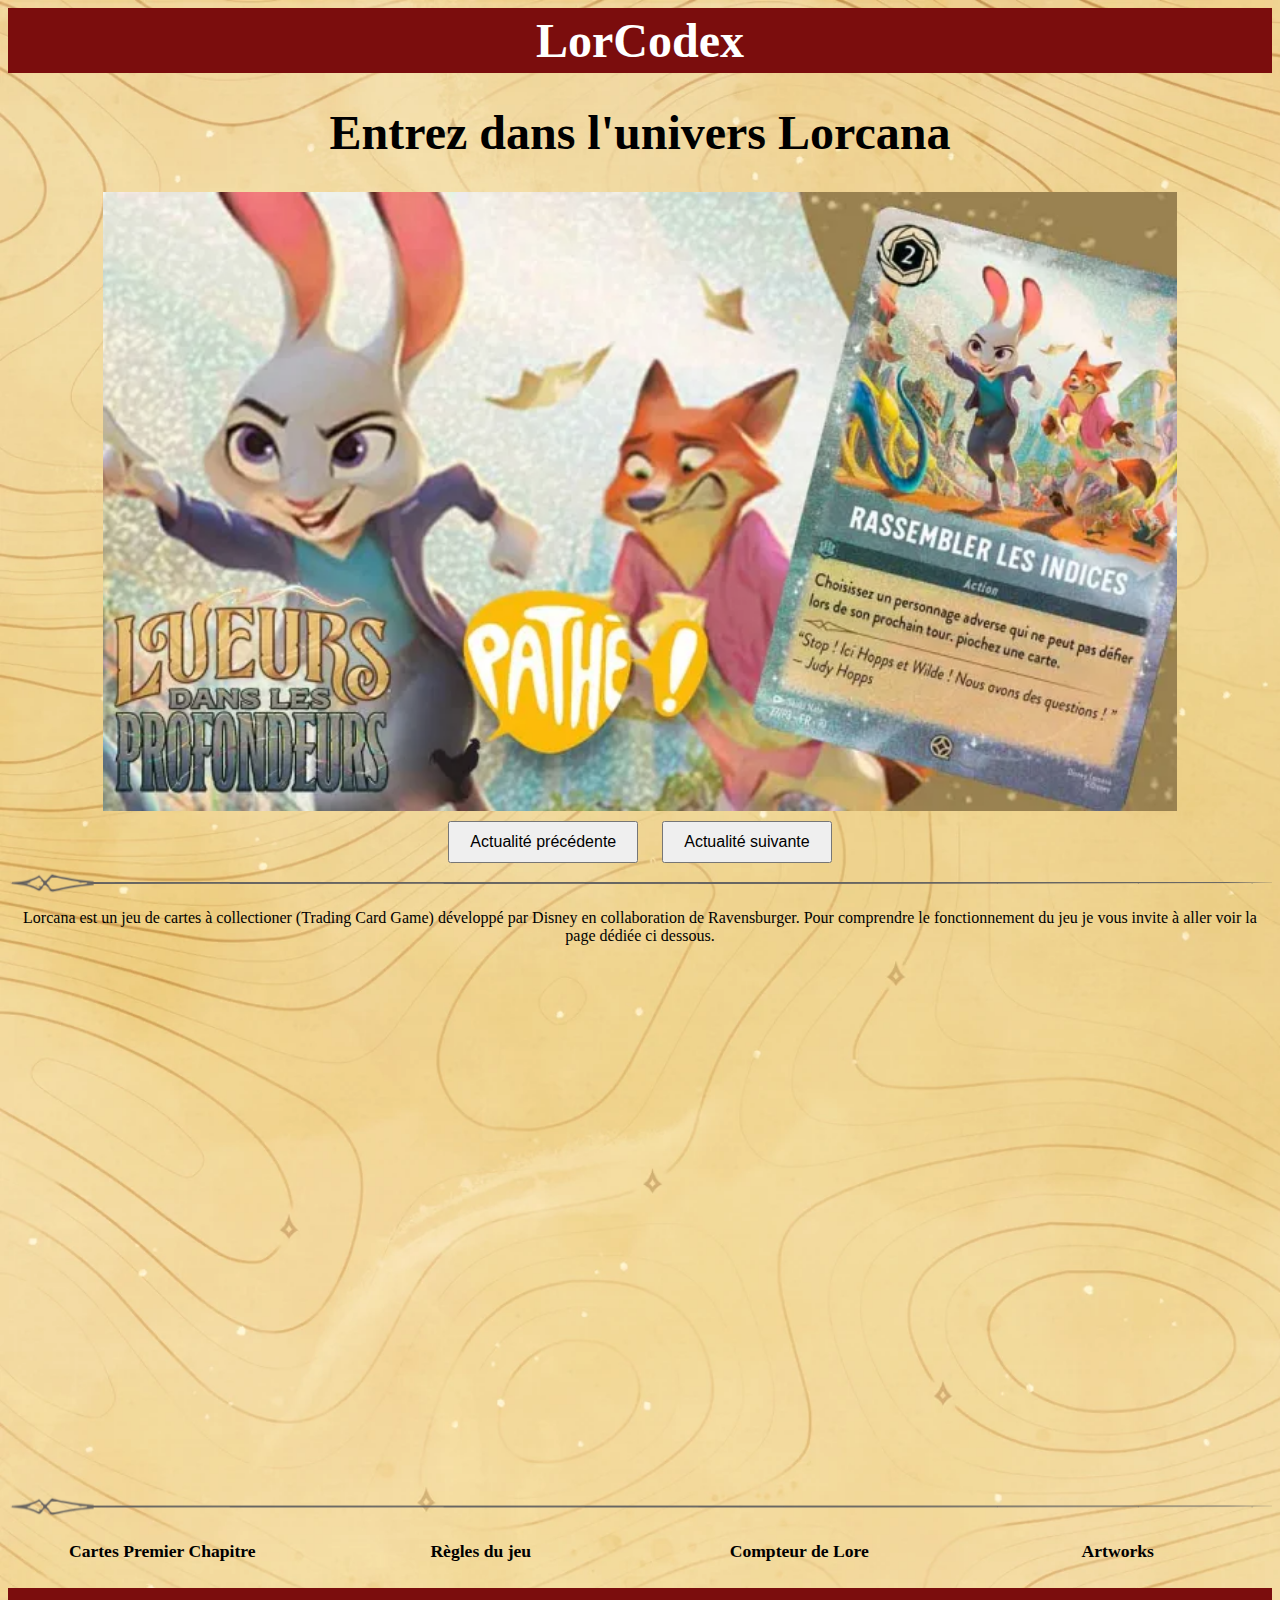
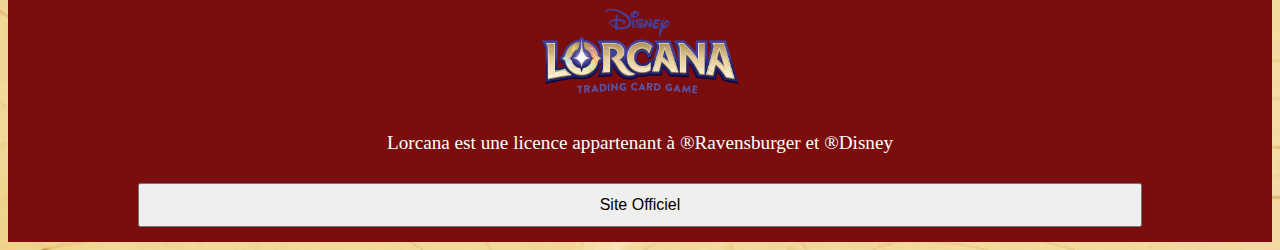
<file: index.html>
<!DOCTYPE htlm>
<html>
<head>
<lang="fr">
<meta name="viewport" content="width=device-width, initial-scale=1.0">

<title>Lorcodex - Codex Lorcana</title>
<link rel="icon" href="favicon2.png">

 <link href="style.css" rel="stylesheet" />
 <style>
  body {
  background-image: url("Lorcanabackground.png");
  background-size: cover;
}
</style>


   </head>
<body>

<div class="header">
  <span class="titre">LorCodex</span>

</div>

<style>
.header {
  display: flex;
  align-items: center;
  background: #7b0d0d;
  padding: 5px 10px;
  color: white;
}
.titre {
  flex: 1;
  font-weight: bold;
}

</style>


   <h1 class="titre">Entrez dans l'univers Lorcana</h1>
 
<style>
.titre {
  font-size: clamp(1.5rem, 5vw, 3rem);
  font-weight: bold;
  text-align: center;
}
</style>

<div id="carousel">																												<!-- Carrousel images-->
    <img id="image" src="carte-promotionnelle-zootopie-2.png" alt="Image du carrousel" class="carousel-img">
</div>

<button onclick="previousImage()"> Actualité précédente</button>
<button onclick="nextImage()"> Actualité suivante</button>

<style>
body {
    text-align: center;
	font-size: 100%;
	
}
</style>




<script>
    // Liste des images
    const images = [
        "carte-promotionnelle-zootopie-2.png",
        "wildsunknown.png",
        "terresdencres.png"
    ];

    let index = 0;

    function nextImage() {
        index = (index + 1) % images.length;
        document.getElementById("image").src = images[index];
    }
	function previousImage() {
        index = (index -	 1) 
		if (index <0){index = images.length-1;}
		index = index % images.length;
        document.getElementById("image").src = images[index];
    }
</script>

<img src="text_separator.png" 
     alt="Logo Lorcana" 
     style="width: 100%; display: block;">


<p style=> Lorcana est un jeu de cartes à collectioner (Trading Card Game) développé par Disney en collaboration de Ravensburger. 
Pour comprendre le fonctionnement du jeu je vous invite à aller voir la page dédiée ci dessous. </p>

<iframe width="937" height="536" src="https://www.youtube.com/embed/74nOdRwf92c" title="The Story Begins (Disney Lorcana TCG Teaser)"
 frameborder="0" allow="accelerometer; autoplay; clipboard-write; encrypted-media; gyroscope; picture-in-picture; web-share" referrerpolicy="strict-origin-when-cross-origin" allowfullscreen></iframe>

<img src="text_separator.png" 
     alt="Logo Lorcana" 
     style="width: 100%; display: block;">

<!-- Boutons -->
<div class="menu-container">
  <a class="menu-bouton" href="chapitre_1.html">Cartes Premier Chapitre</a>
  <a class="menu-bouton" href="règles.html">Règles du jeu</a>
  <a class="menu-bouton" href="compteur_de_lore.html">Compteur de Lore</a>
  <a class="menu-bouton" href="artworks.html">Artworks</a>
</div>




</body>

<footer>
<img style="width: 20%;" src="lorcanalogo.png" alt="Logo Lorcana">
<p style="font-size: 120%;">Lorcana est une licence appartenant à ®Ravensburger et ®Disney</p>
<button style="width: 80%; height: 5%"> <a href="https://www.disneylorcana.com/fr-FR/"> </a> Site Officiel</button>	<!-- Bouton site officiel-->

</footer>


</html>
</file>
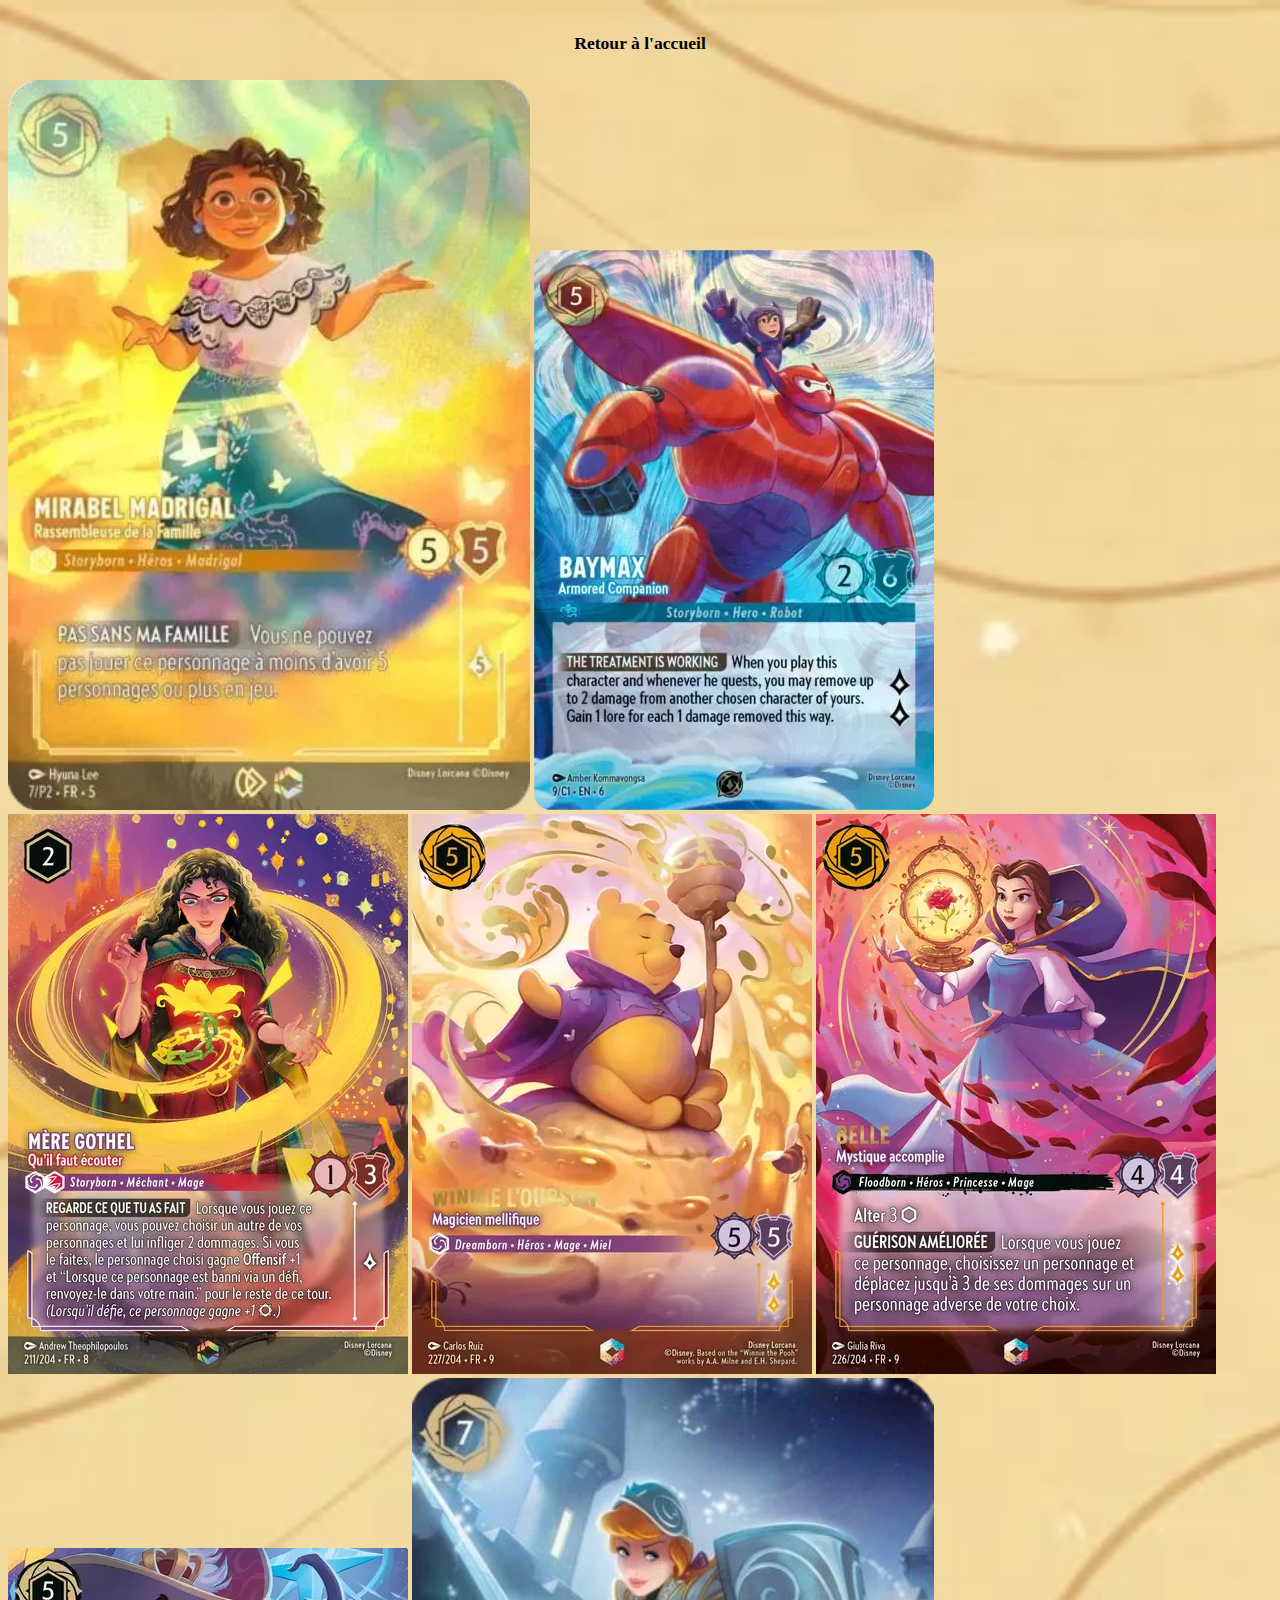
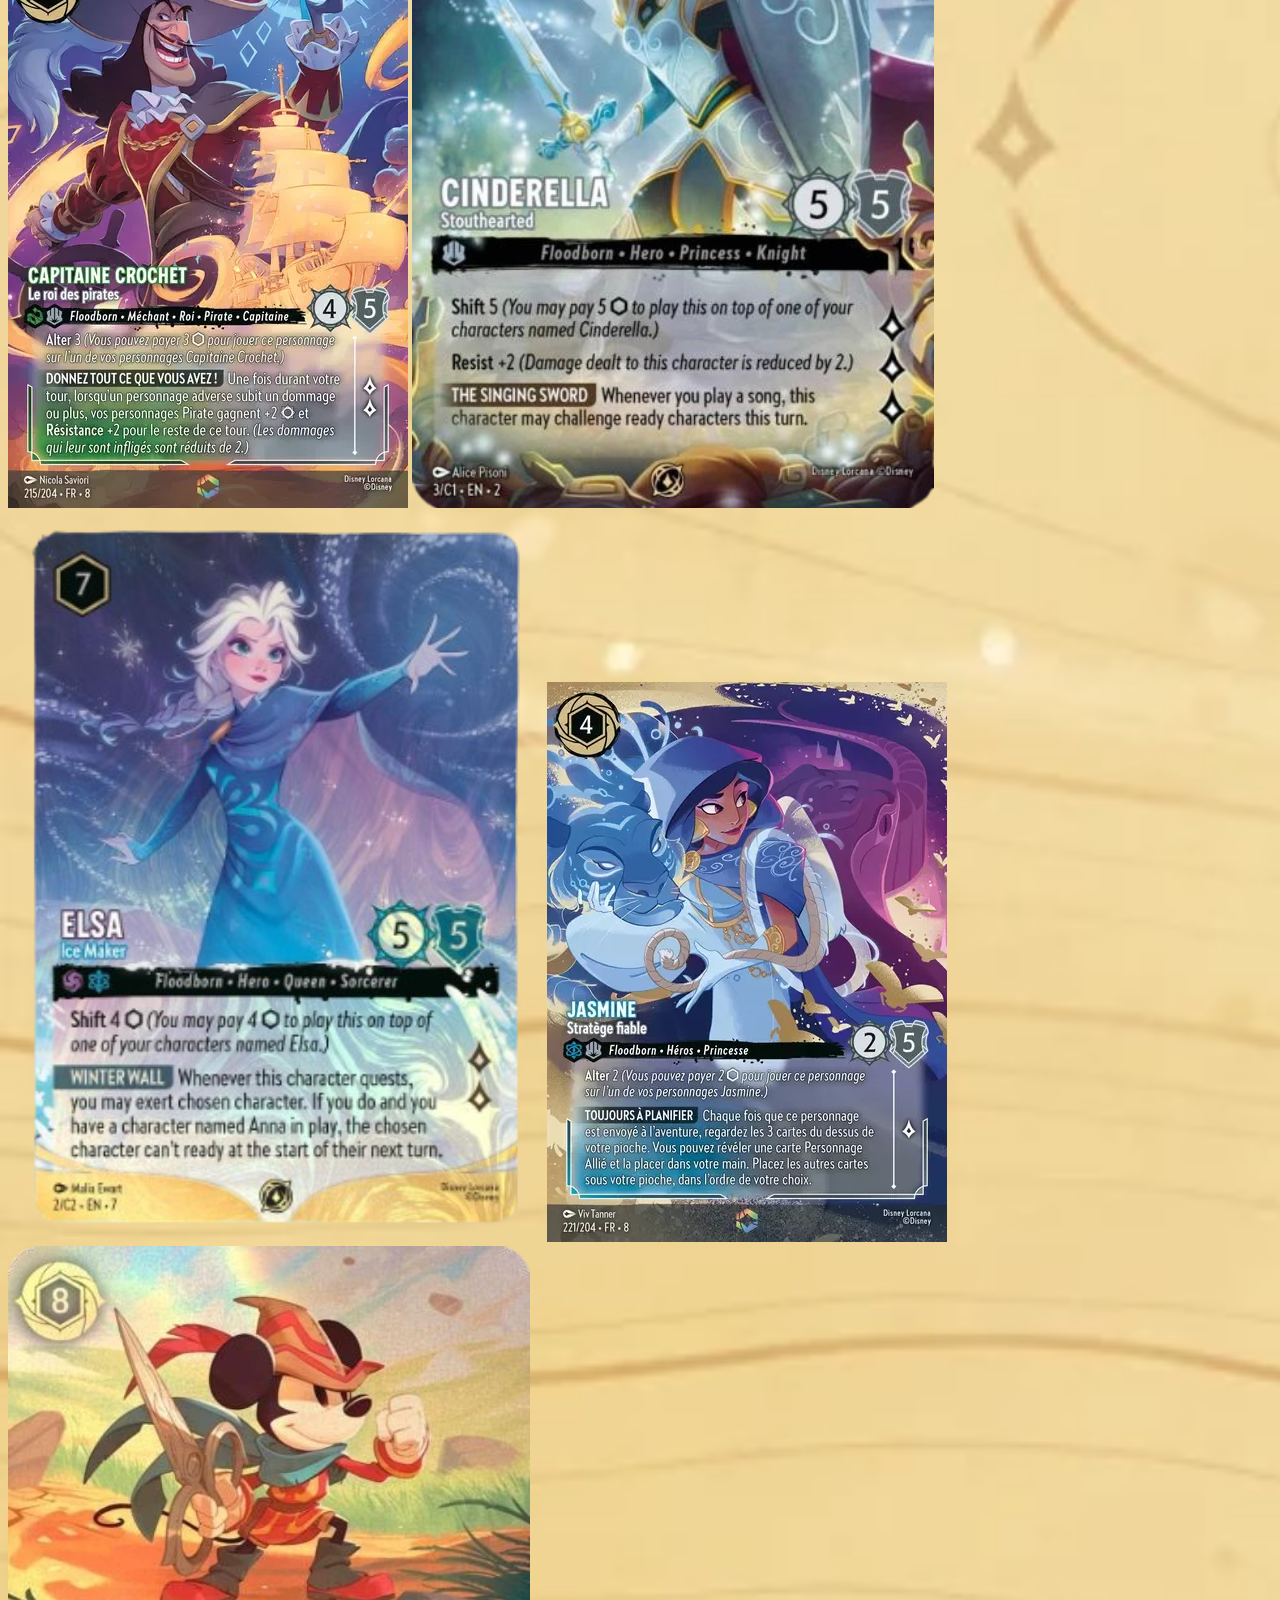
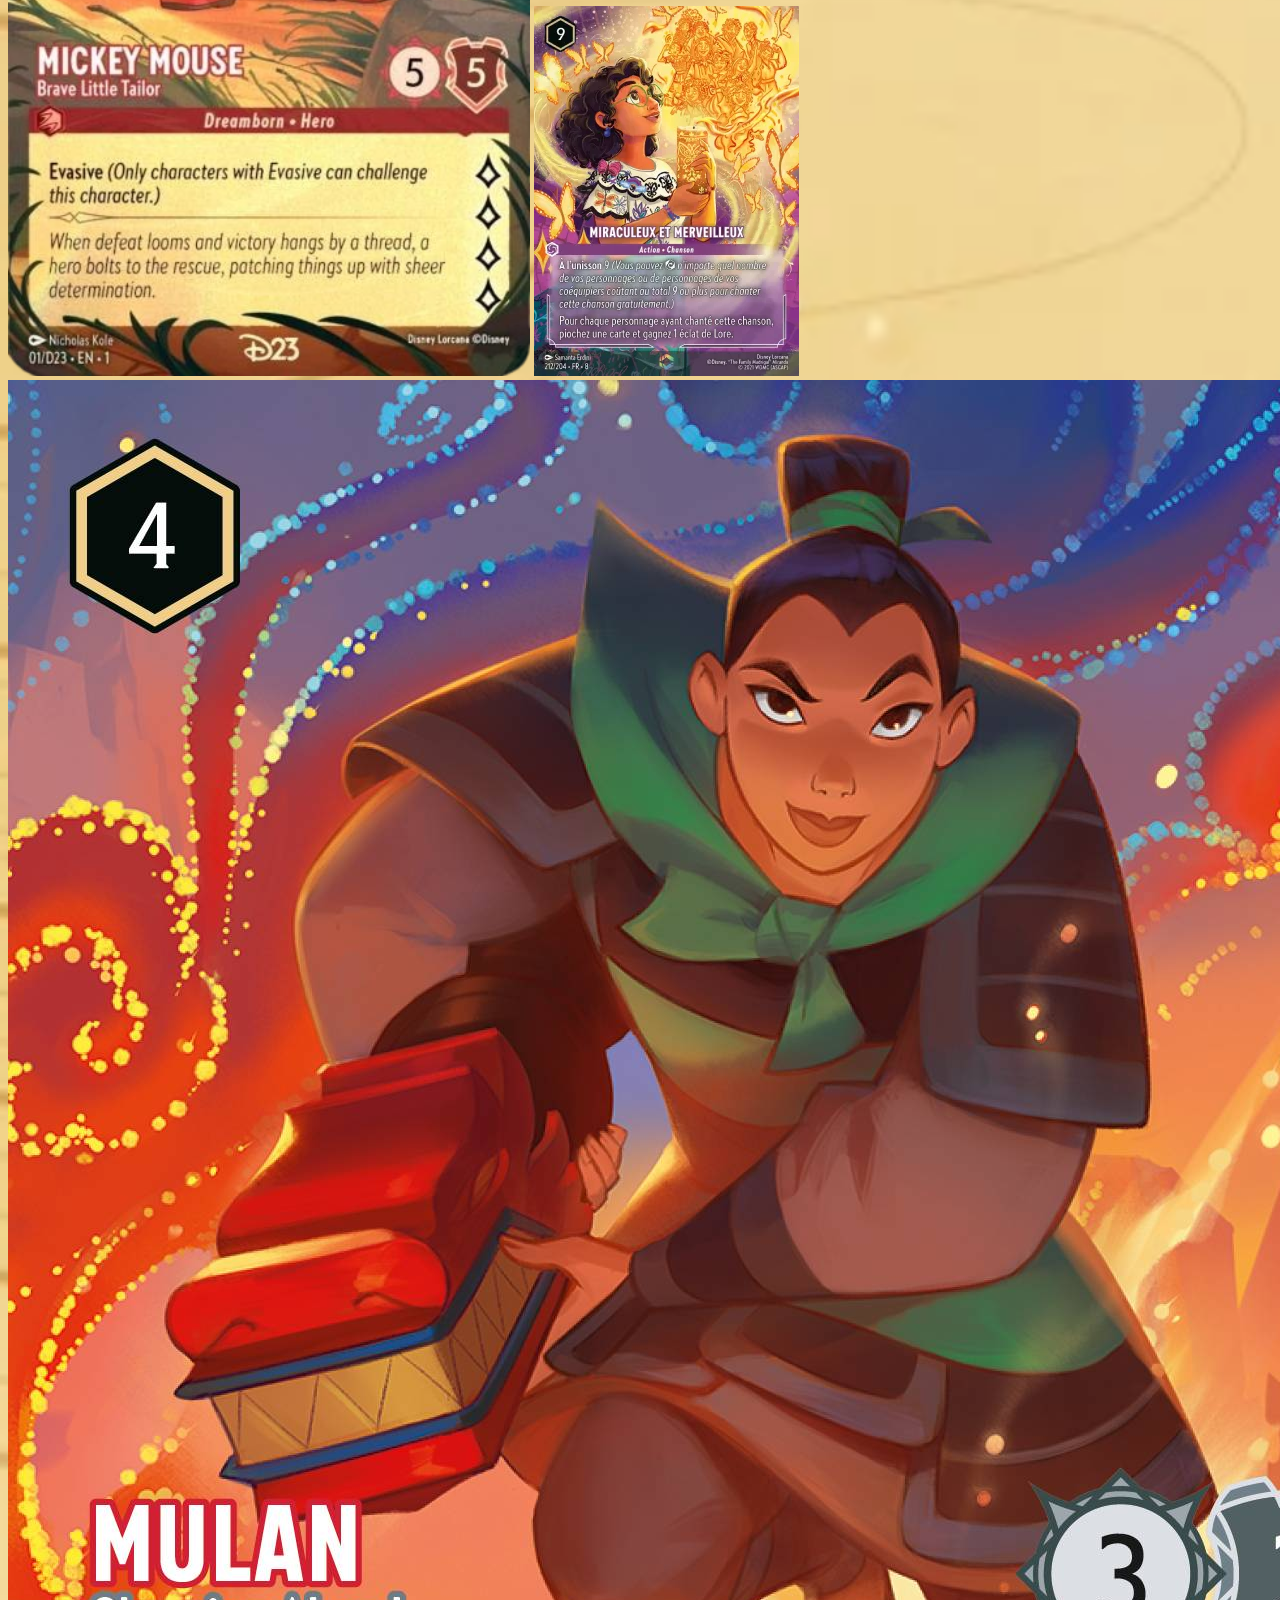
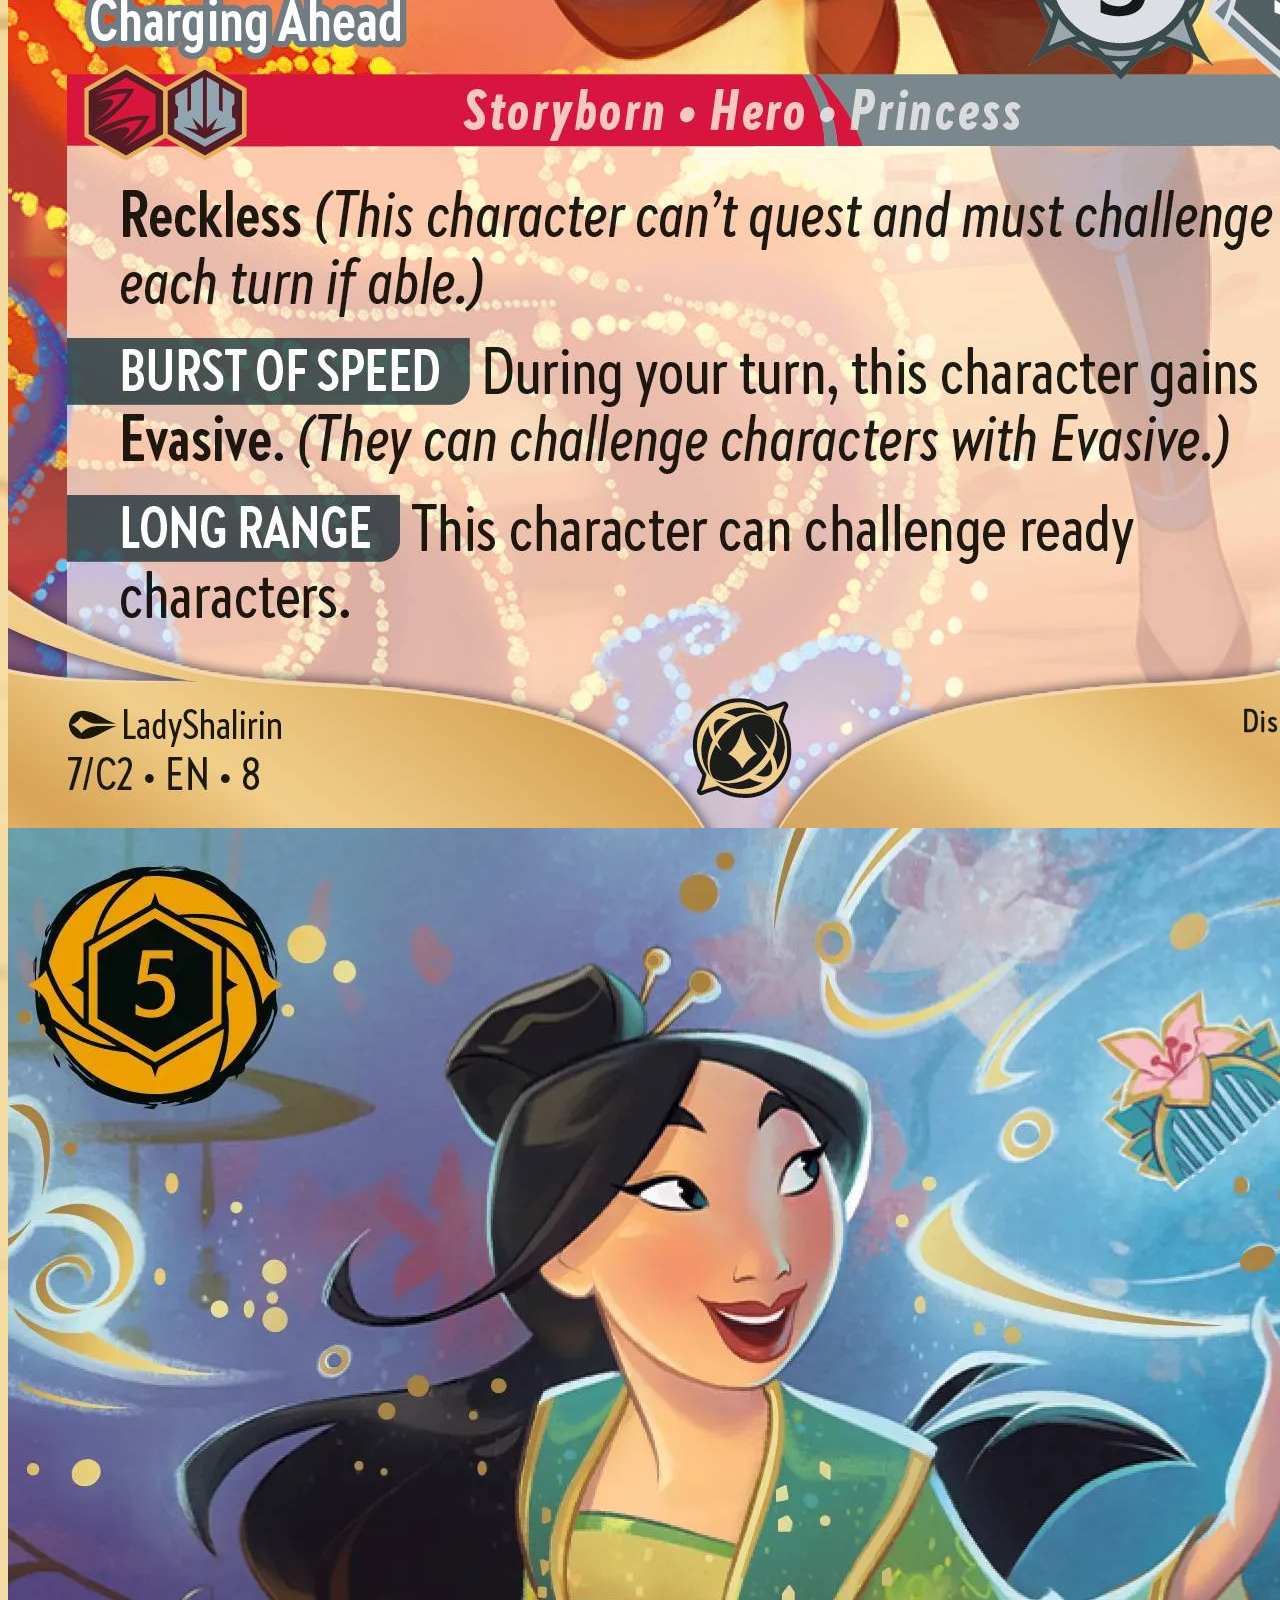
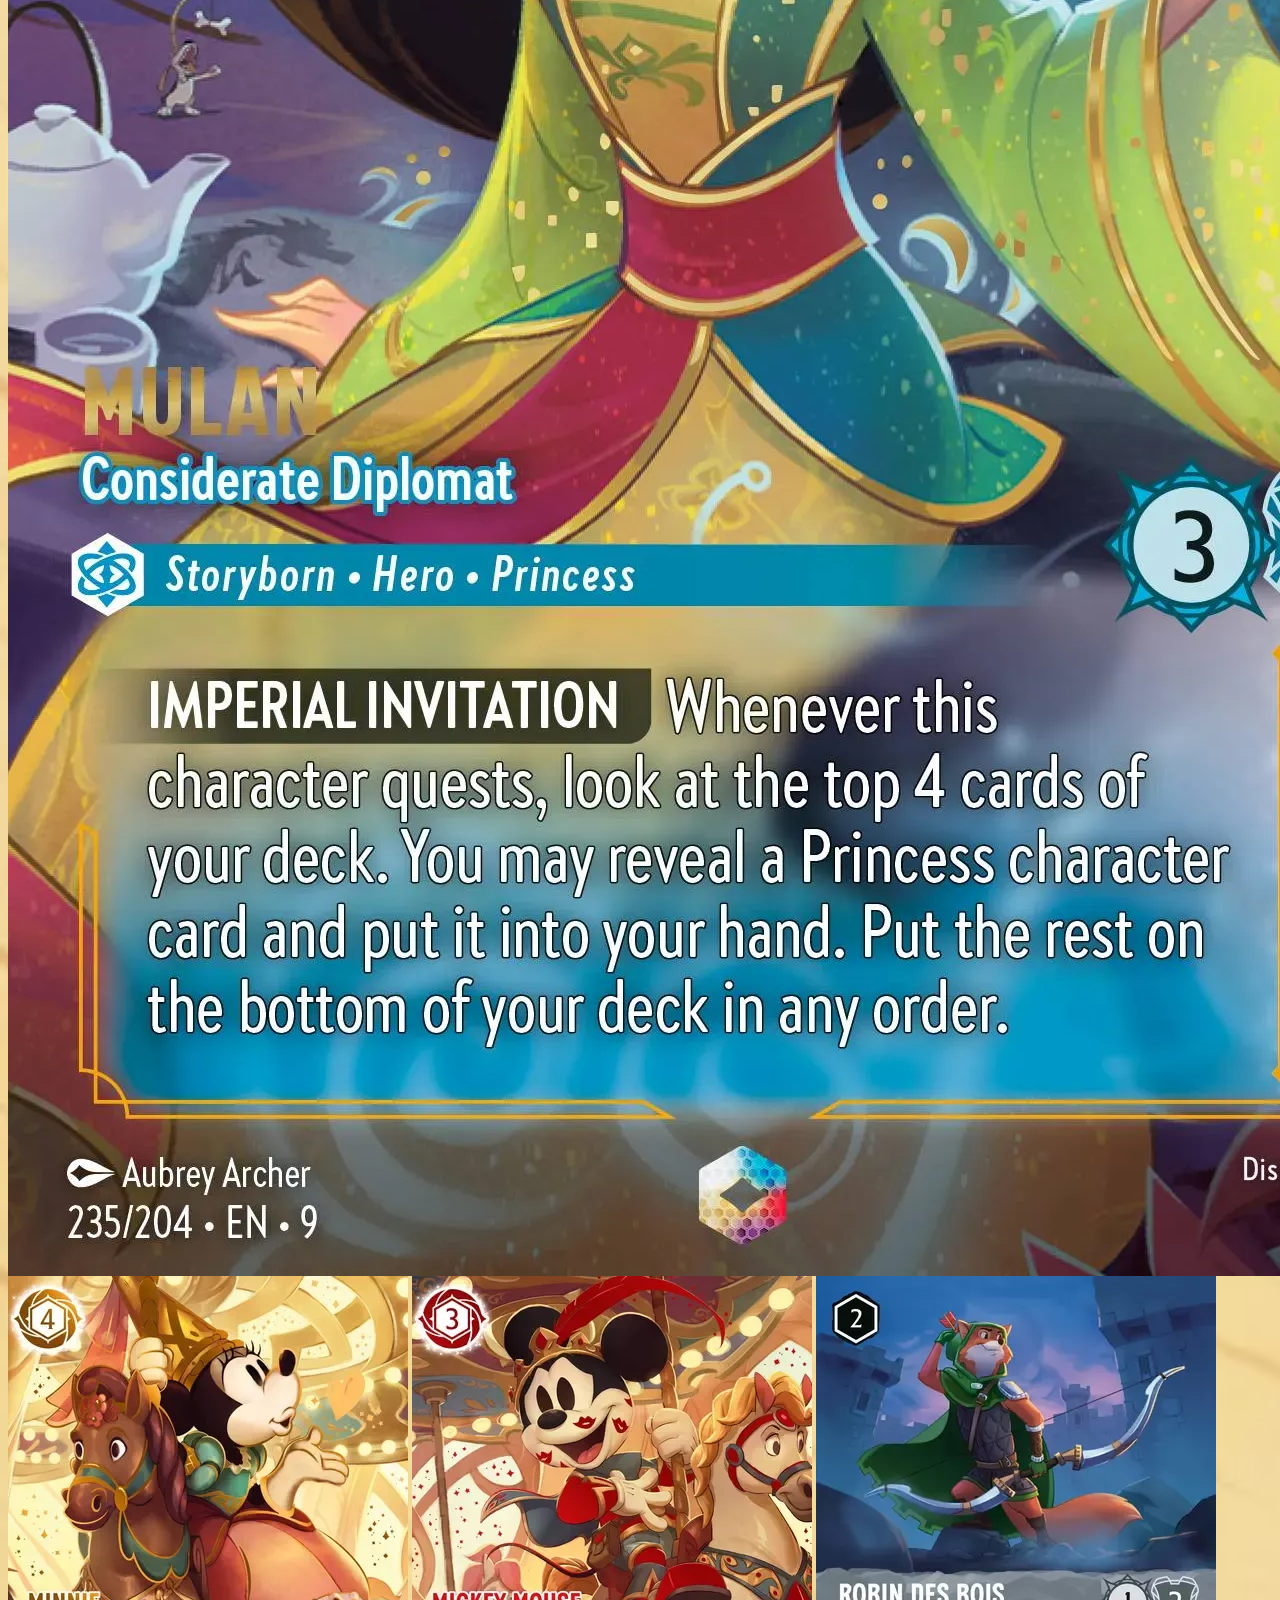
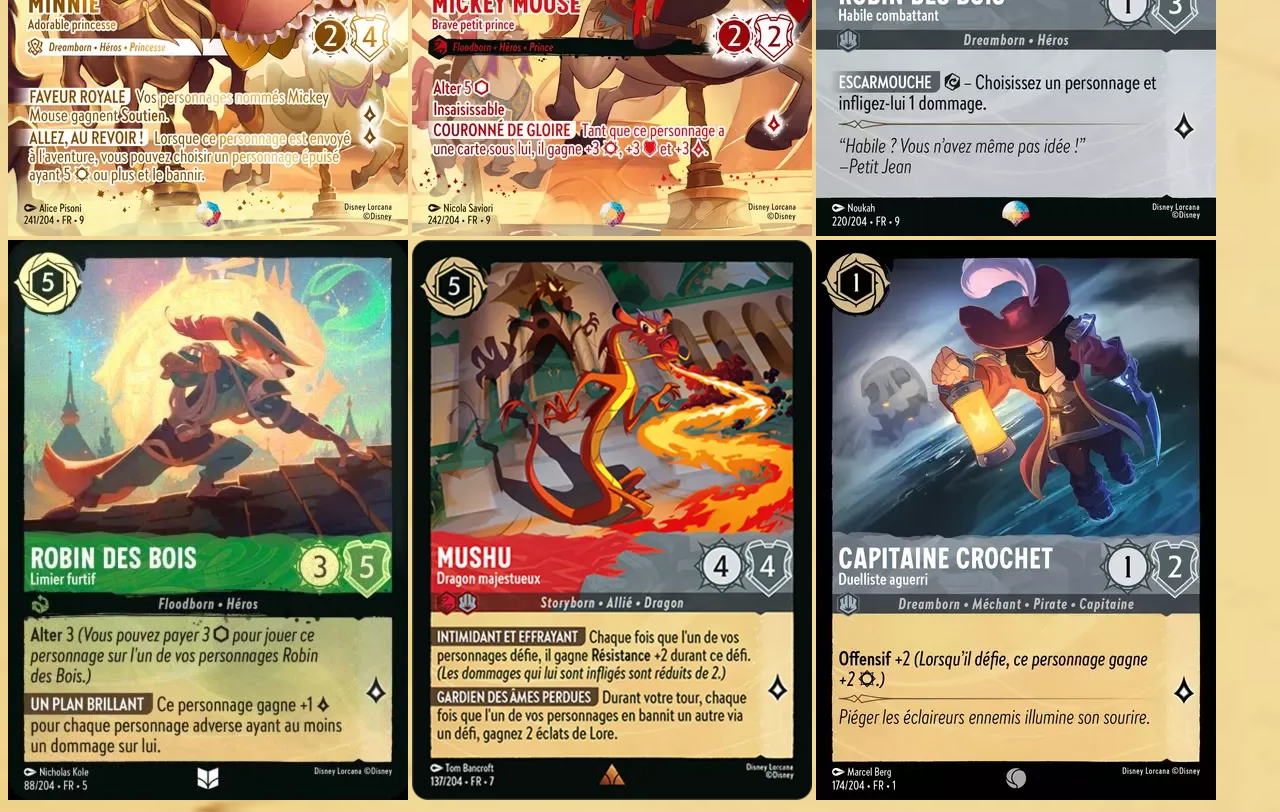
<file: artworks.html>
<!DOCTYPE htlm>
<html>
<head>
<lang="fr">
<meta name="viewport" content="width=device-width, initial-scale=1.0">

<title>Lorcodex - Artworks</title>
<link rel="icon" href="favicon.png">
 <link href="style.css" rel="stylesheet" />
 <style>
  body {
  background-image: url("Lorcanabackground.png");
  background-size: cover;
}
</style>

<div class="menu-container">
  <a class="menu-bouton" href="index.html">Retour à l'accueil</a>
  </div>
  
</head>
<body>

<div class="galerie">
    <img src="mirabel_champs.webp" alt="Mirabel Champion Set">
    <img src="baymax_champs.webp" alt="Baymax Champion Set">
    <img src="gothel.webp" alt="Gothel">
	<img src="winnie.webp" alt="Winnie">
    <img src="belle.webp" alt="Belle">
    <img src="crochet.webp" alt="Crochet">
    <img src="cendrillon.webp" alt="Cendrillon">
    <img src="elsa.webp" alt="Elsa">
    <img src="jasmine.webp" alt="Jasmine">
    <img src="mickey_D23.webp" alt="Jafar">
    <img src="miraculeux.webp" alt="Miraculeux et Merveilleux">
    <img src="mulan_champs.webp" alt="Mulan champs">
    <img src="mulan.webp" alt="Mulan">
    <img src="minnie.webp" alt="Minnie">
    <img src="mickey.webp" alt="Mickey">
	<img src="robin.webp" alt="Robin">
    <img src="robin_limier.webp" alt="Robin Limier">
    <img src="mushu.webp" alt="Mushu">
	<img src="crochet_c1.webp" alt="Crochet Chapitre 1">
</div>

</body>
</file>
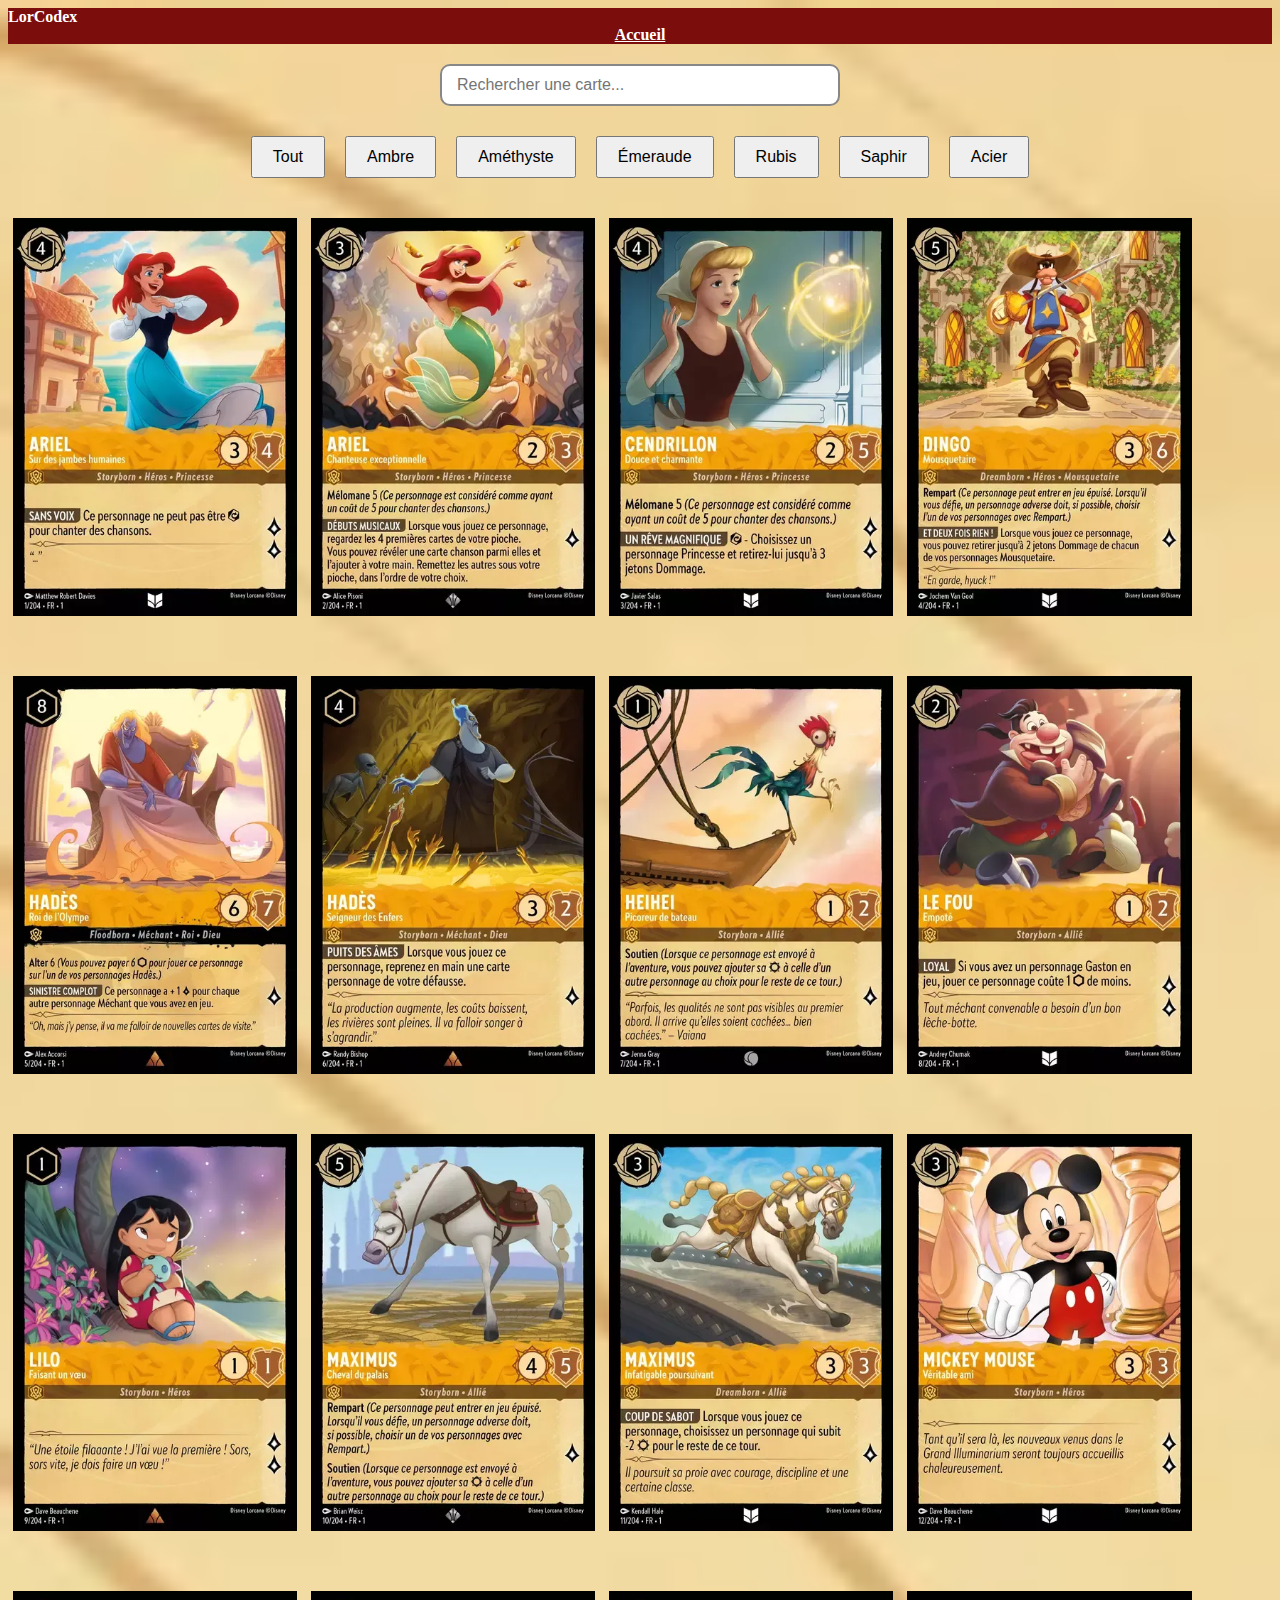
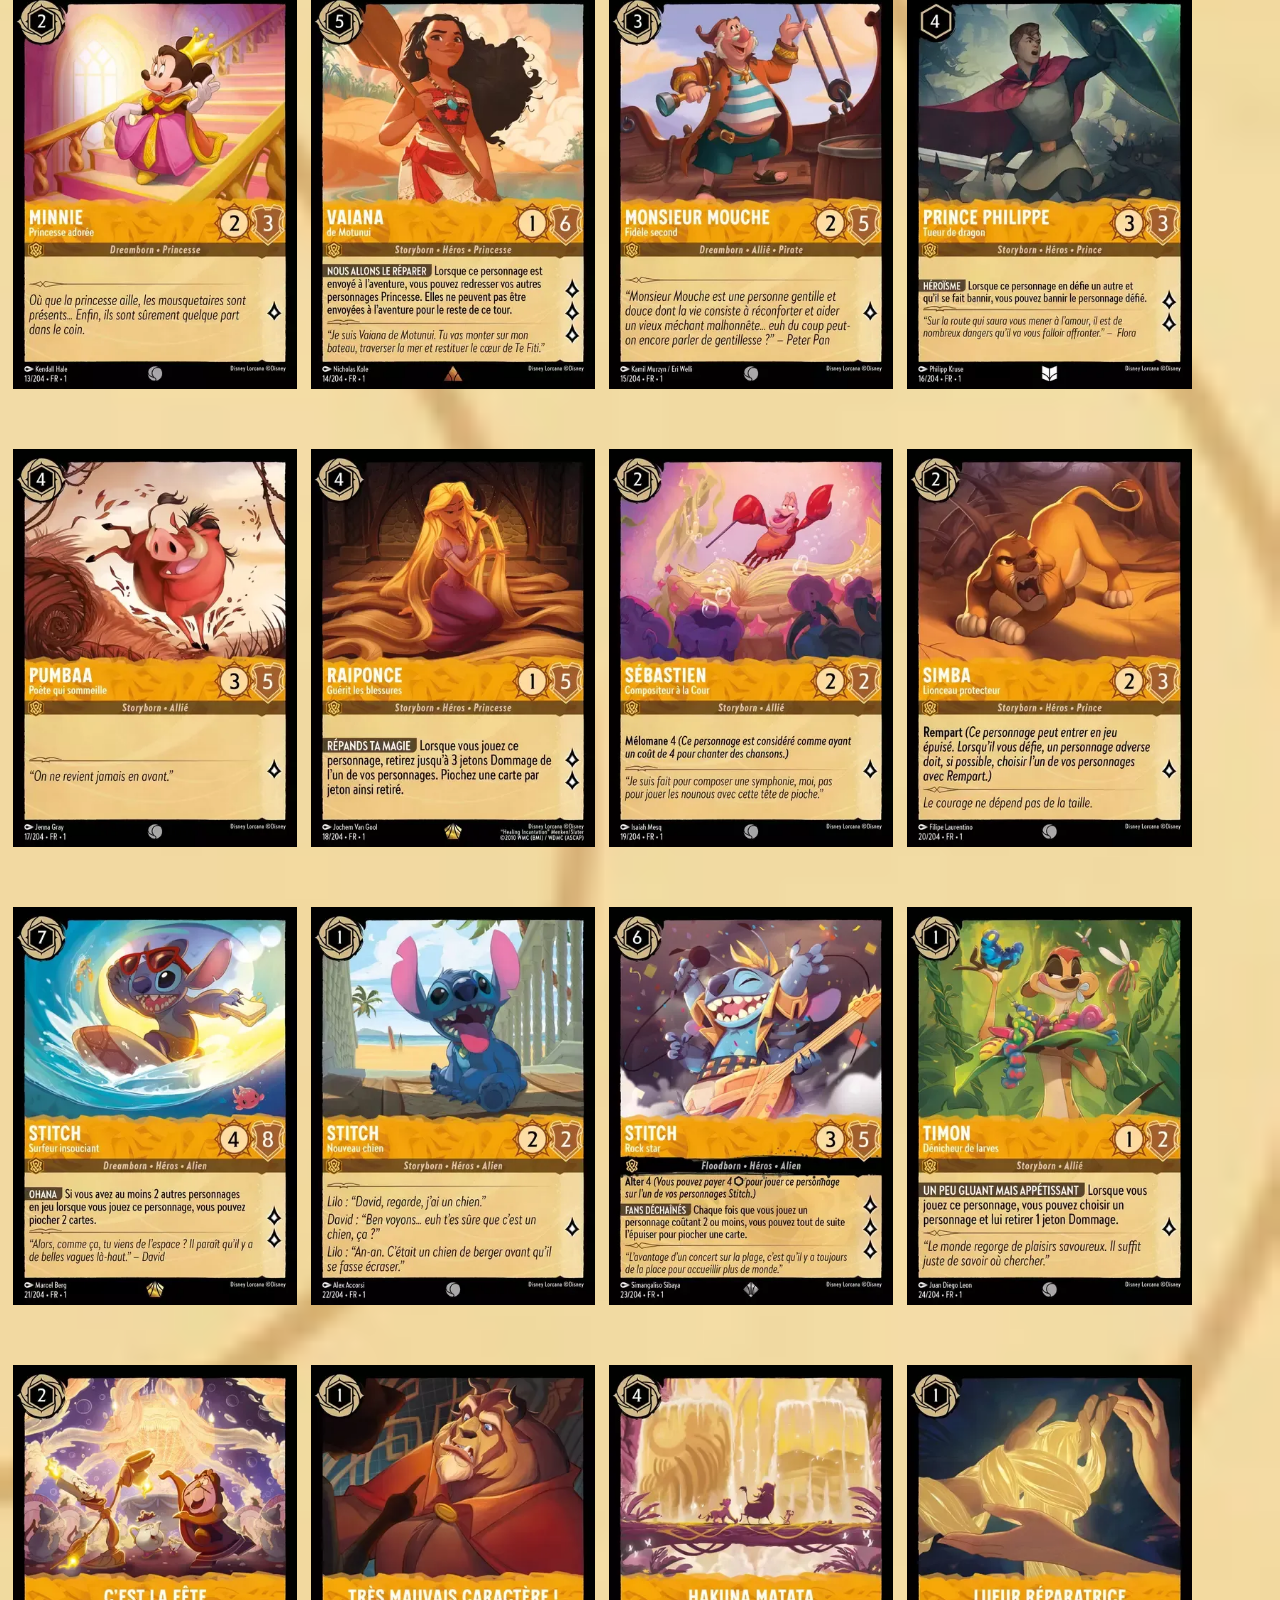
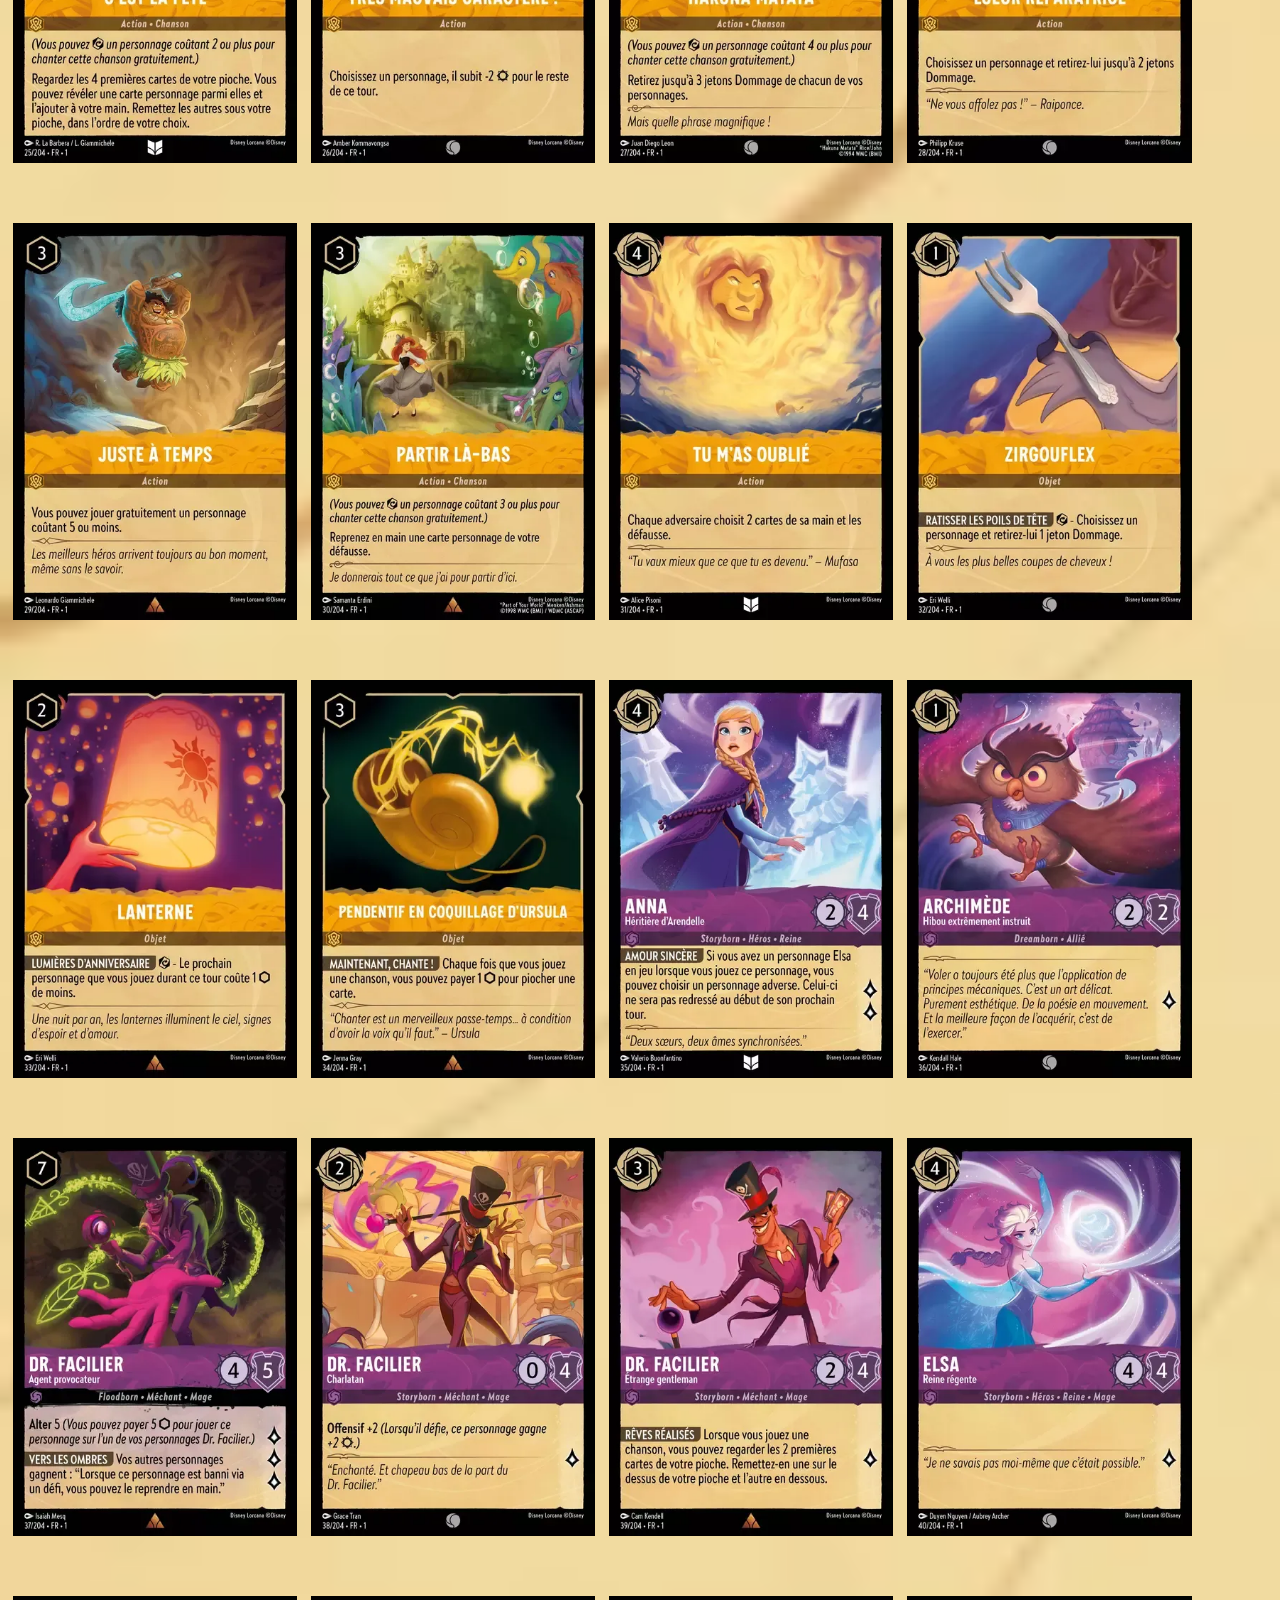
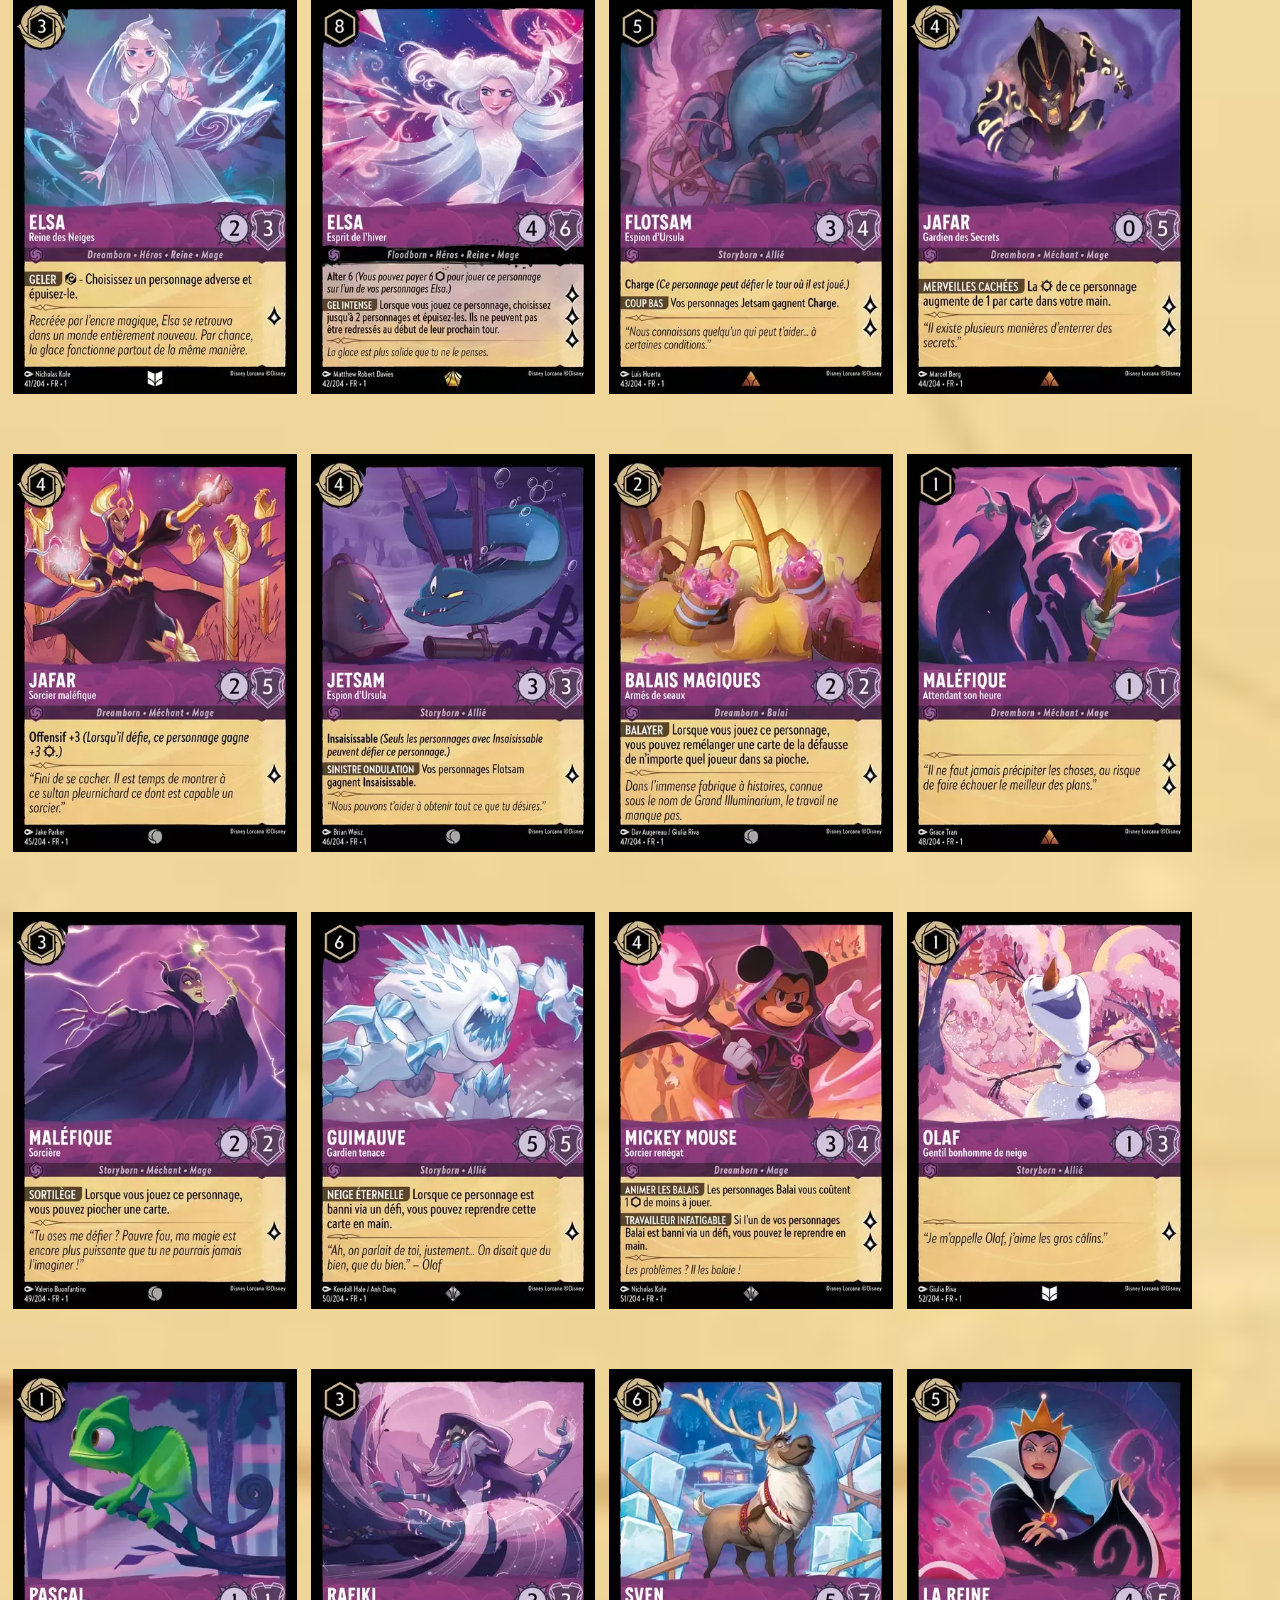
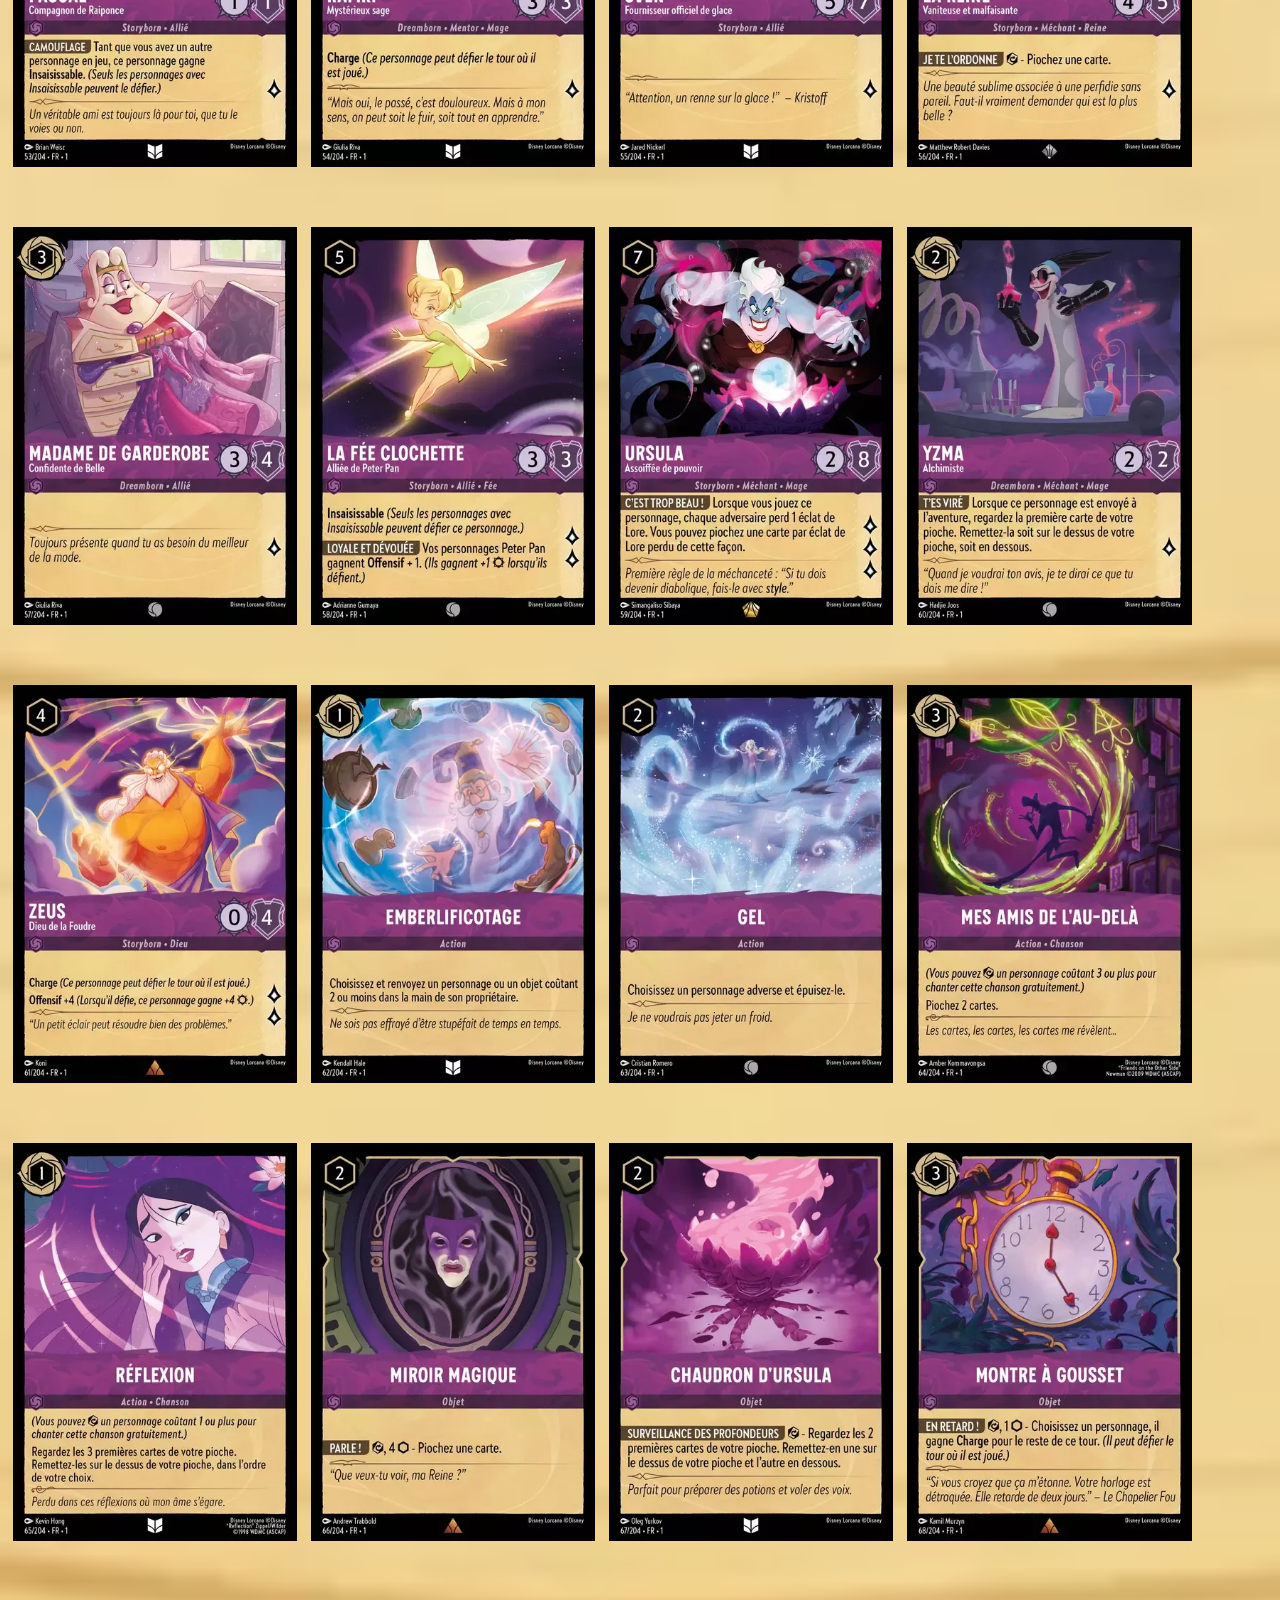
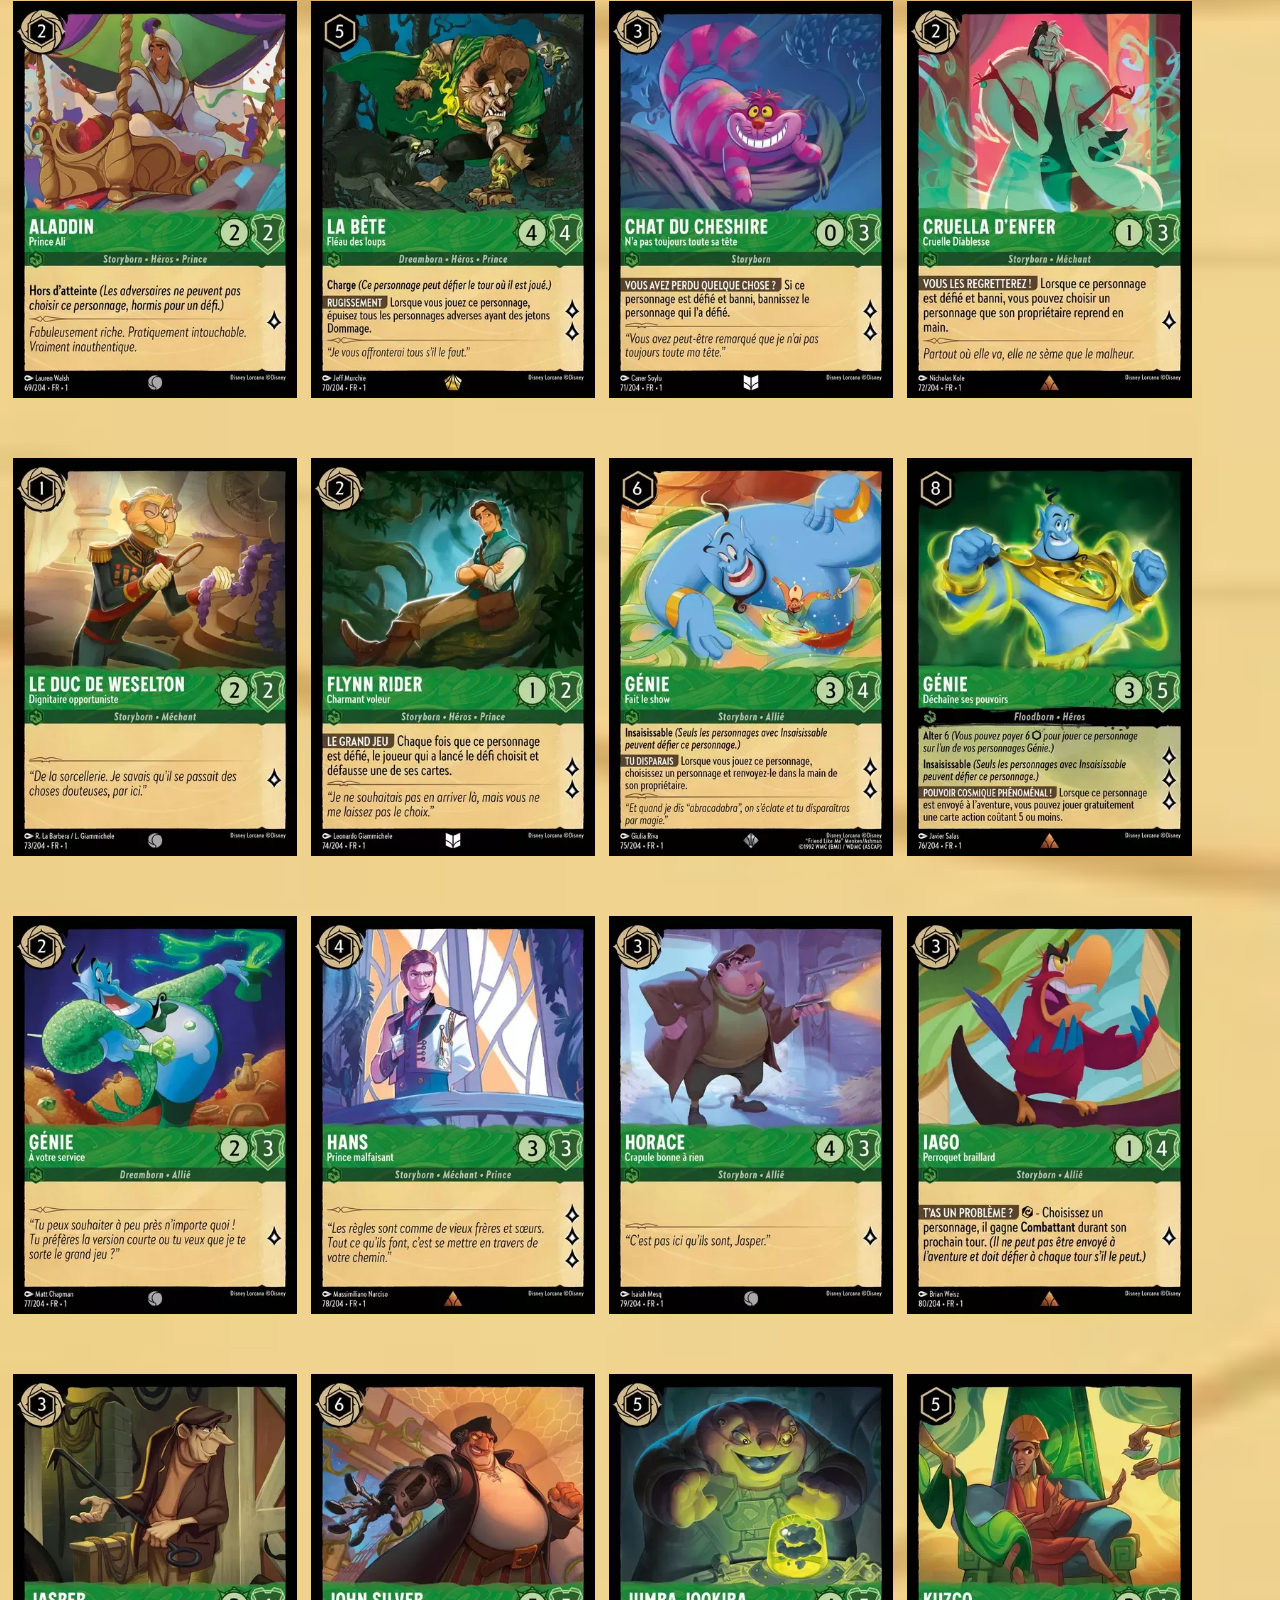
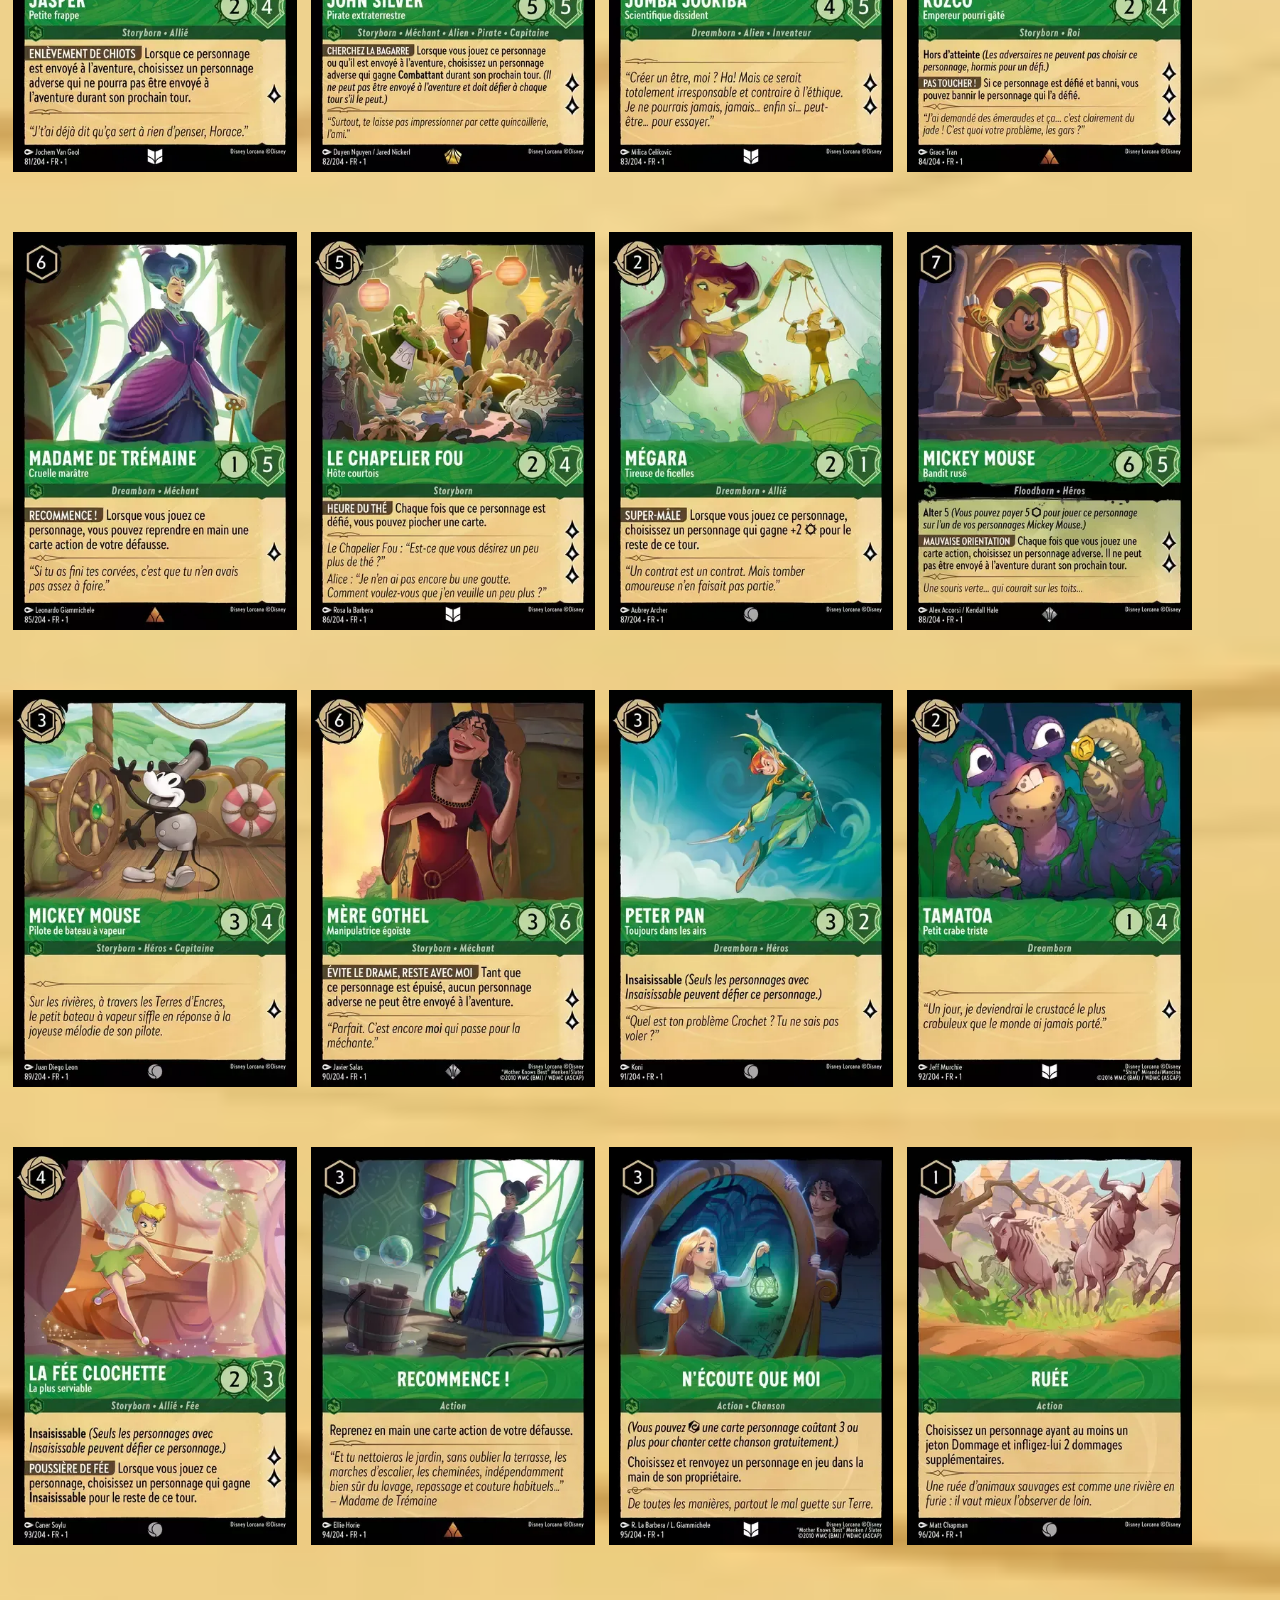
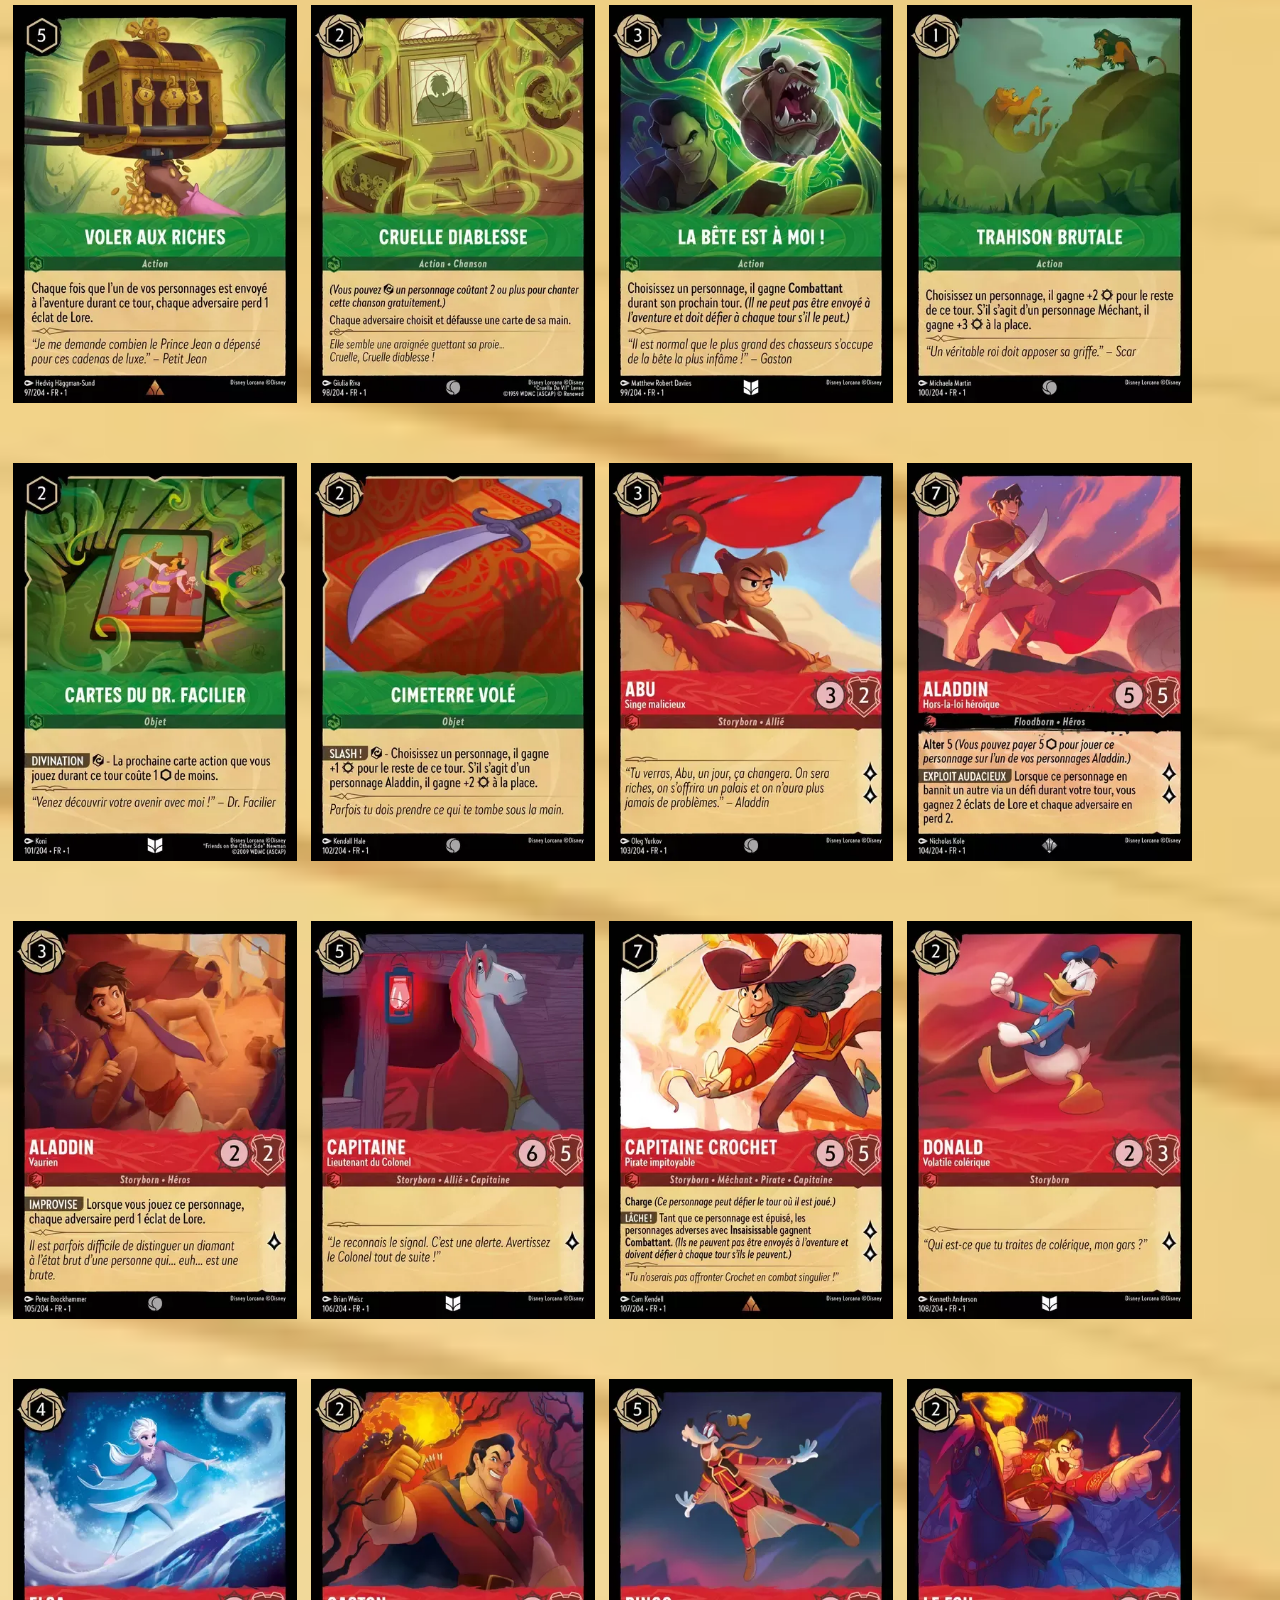
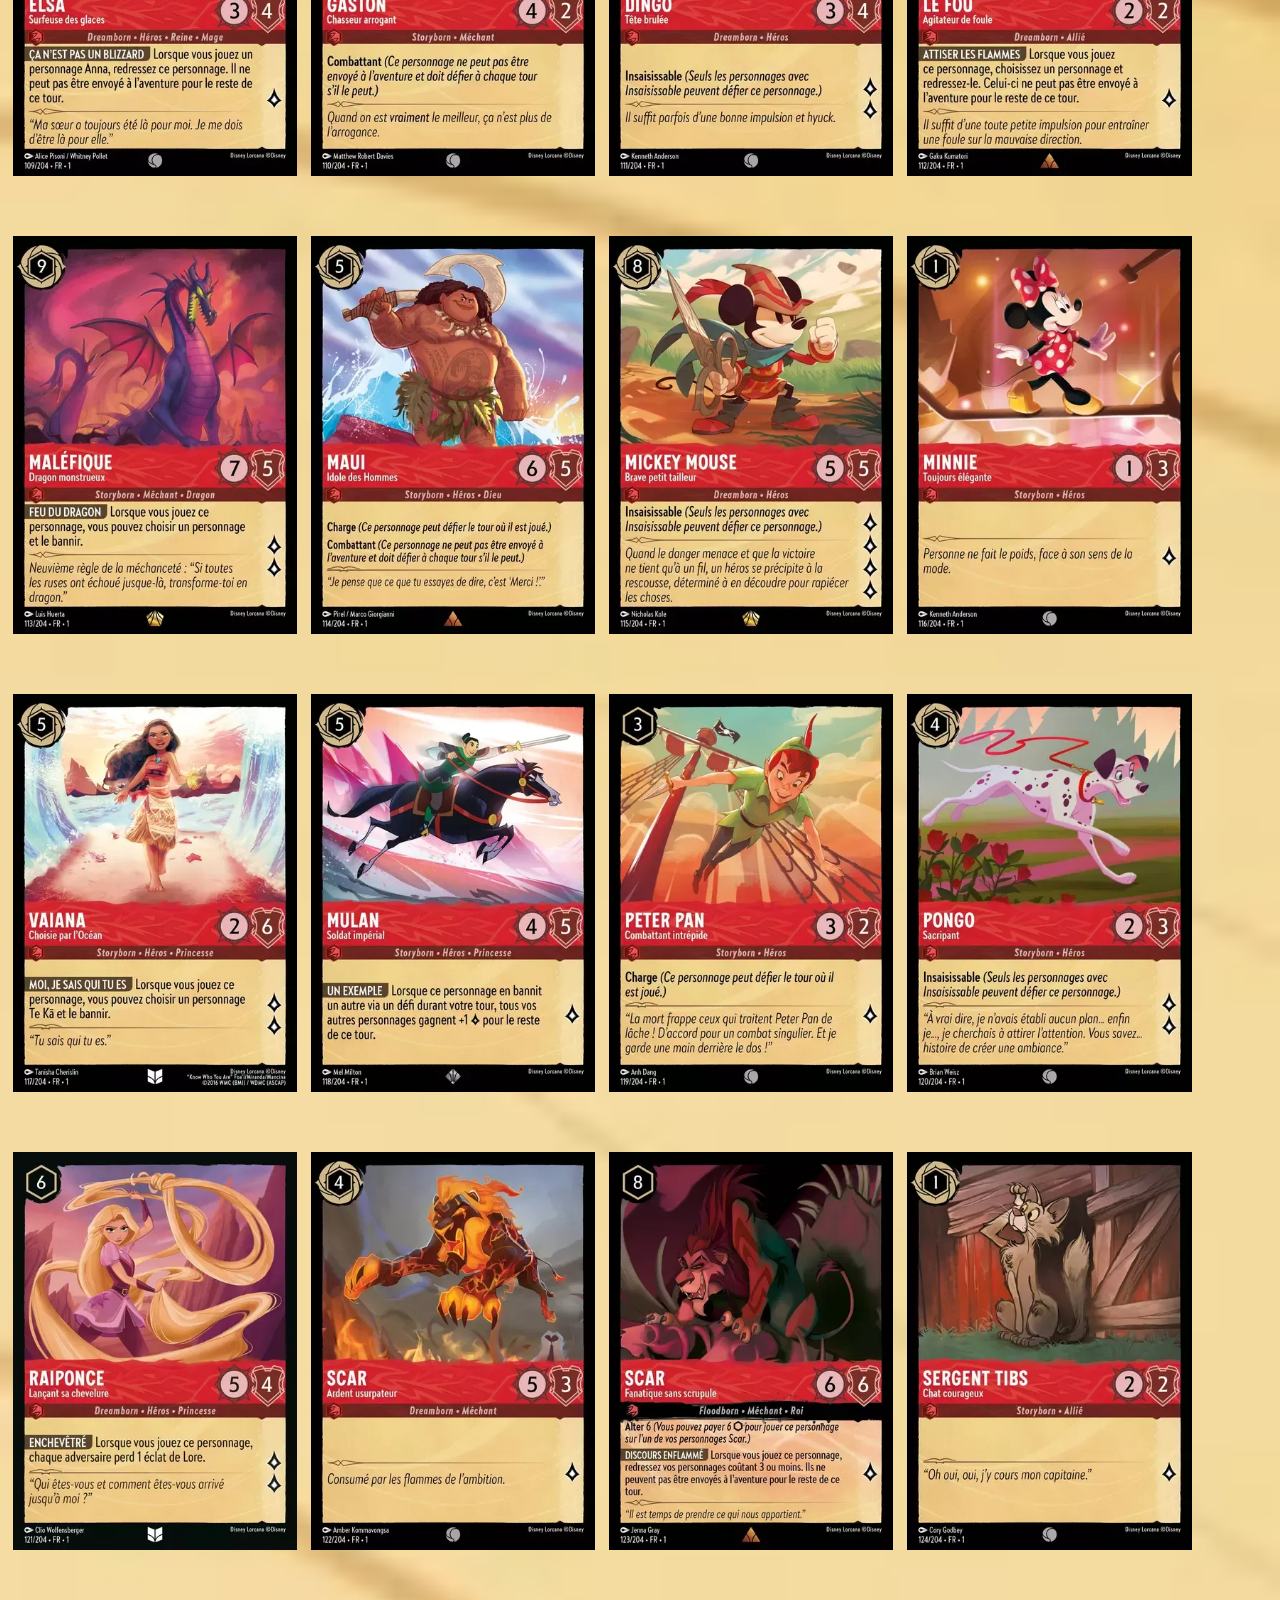
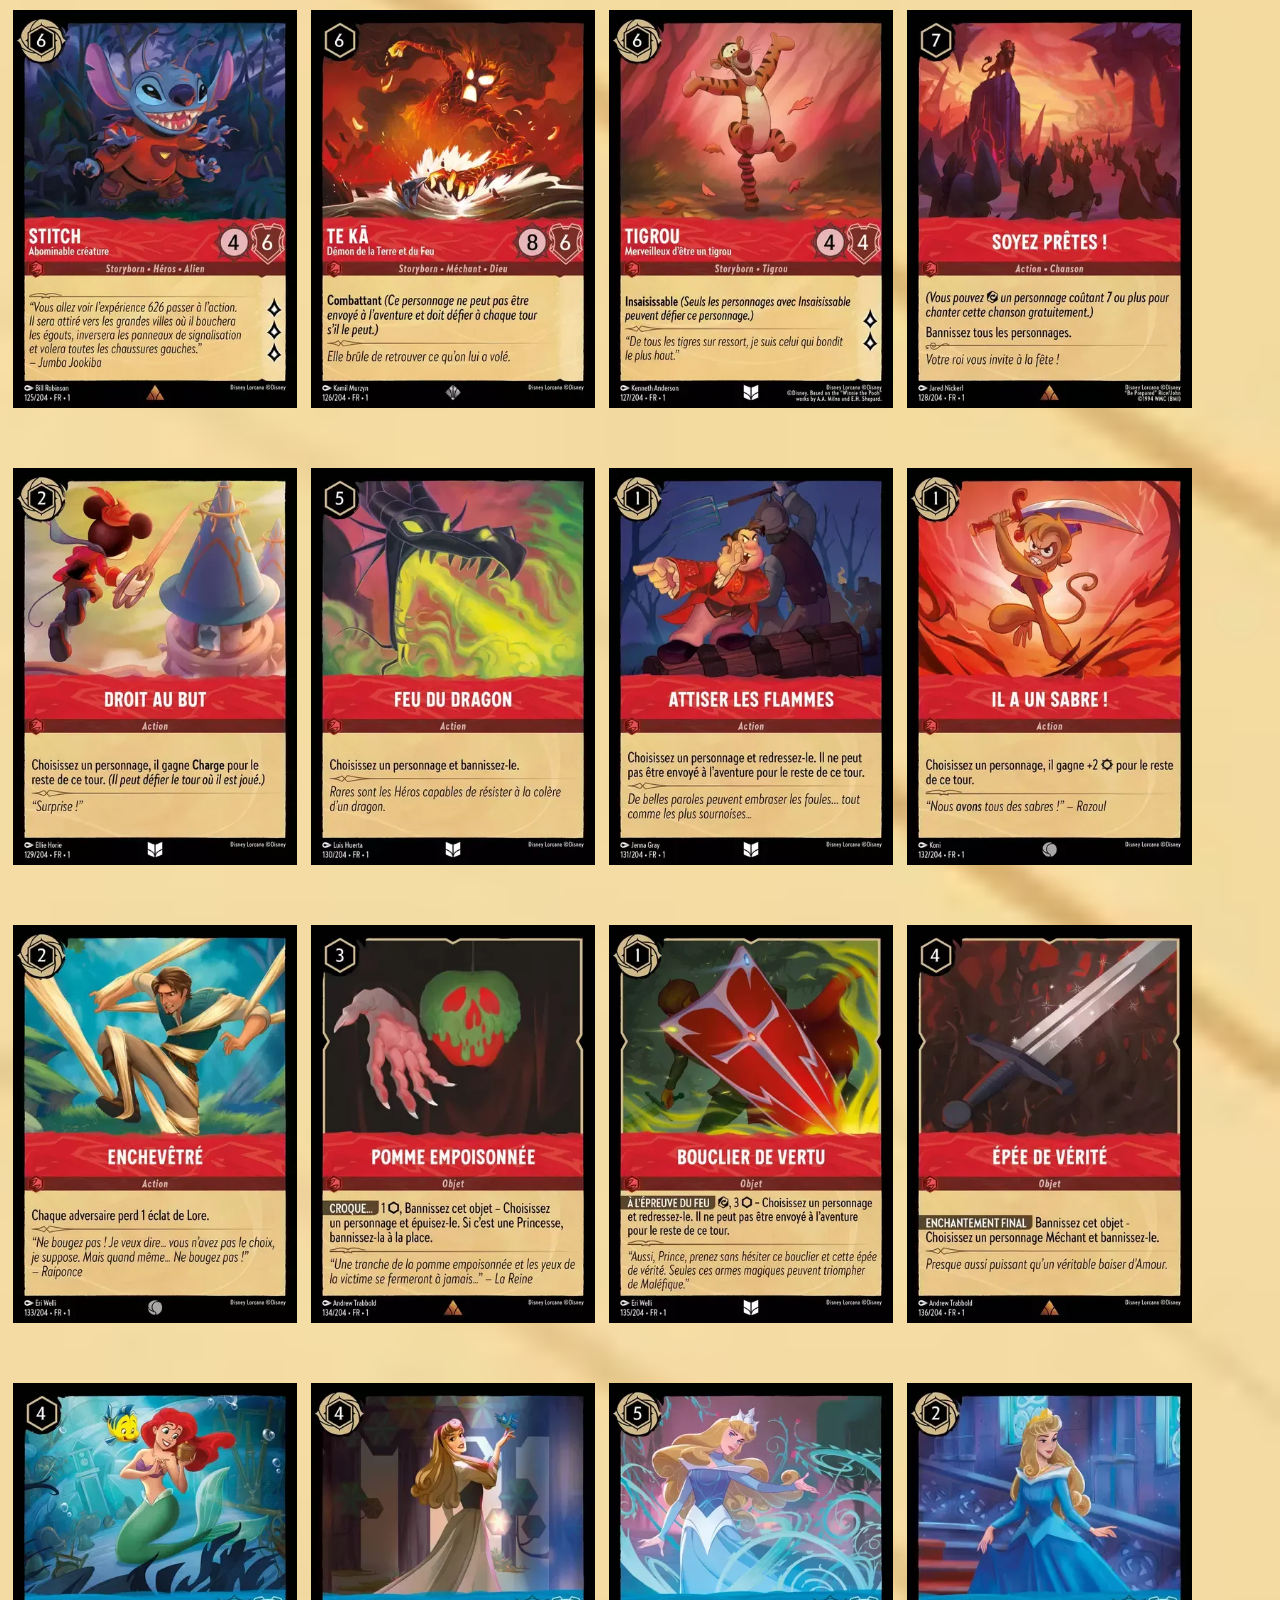
<file: chapitre_1.html>
<!DOCTYPE htlm>
<html>
<head>
<lang="fr">
<meta name="viewport" content="width=device-width, initial-scale=1.0">

<title>Lorcodex - Chapitre 1</title>
<link rel="icon" href="logofavicon.png">

 <link href="style.css" rel="stylesheet" />
 <style>
  body {
  background-image: url("Lorcanabackground.png");
  background-size: cover;
}
</style>

<div class="header">
  <span class="titre">LorCodex
    <a class="header" href="index.html">Accueil</a>
	</span>
</div>



   </head>

<body>
<input type="text" id="searchBar" placeholder="Rechercher une carte..." onkeyup="filterSearch()">



<div id="filter-bar" class="filter-bar">																					<!-- Filter Bar -->
  <button onclick="filtercards('all')">Tout</button>
  <button onclick="filtercards('ambre')" >Ambre</button>
  <button onclick="filtercards('améthyste')" >Améthyste</button>
  <button onclick="filtercards('émeraude')" >Émeraude</button>
  <button onclick="filtercards('rubis')" >Rubis</button>
  <button onclick="filtercards('saphir')" >Saphir</button>
  <button onclick="filtercards('acier')" >Acier</button>
</div>
																													<!-- Cartes -->
			<div class="cartes" data-licence="ambre Ariel sur des jambes humaines">																				<!-- Ambre -->
			<a href="1.webp">
			<img src= "1.webp" alt= "Ariel sur des jambes humaines" height="45%" width="auto" />
			</a>
			</div>
			
			<div class="cartes" data-licence="ambre Ariel Chanteuse Exceptionelle">
			<a href="2.webp">
			<img src= "2.webp" alt= "nom_carte" height="45%" width="auto"  />
			</a>
			</div>
			
			<div class="cartes" data-licence="ambre Cendrillon Douce et charmante">
			<a href="3.webp">
			<img src= "3.webp" alt= "nom_carte" height="45%" width="auto"  />
			</a>
			</div>
			
			<div class="cartes" data-licence="ambre Dingo Mousquetaire">
			<a href="4.webp">
			<img src= "4.webp" alt= "nom_carte" height="45%" width="auto"  />
			</a>
			</div>
			
			<div class="cartes" data-licence="ambre Hadès Roi de l'Olympe">
			<img src= "5.webp" alt= "nom_carte" height="45%" width="auto"  />
			</div>

			<div class="cartes" data-licence="ambre Hadès Seigneur des Enfers">
			<img src= "6.webp" alt= "nom_carte" height="45%" width="auto"  />
			</div>

			<div class="cartes" data-licence="ambre Heihei Picoreur de bateau">
			<img src= "7.webp" alt= "nom_carte" height="45%" width="auto"  />
			</div>

			<div class="cartes" data-licence="ambre Le Fou Empoté">
			<img src= "8.webp" alt= "nom_carte" height="45%" width="auto"  />
			</div>

			<div class="cartes" data-licence="ambre Lilo Faisant un vœu">
			<img src= "9.webp" alt= "nom_carte" height="45%" width="auto"  />
			</div>

			<div class="cartes" data-licence="ambre Maximus Cheval du palais">																<!-- 10 -->
			<img src= "10.webp" alt= "nom_carte" height="45%" width="auto"  />
			</div>

			<div class="cartes" data-licence="ambre Maximus Infatigable poursuivant">
			<img src= "11.webp" alt= "nom_carte" height="45%" width="auto"  />
			</div>

			<div class="cartes" data-licence="ambre Mickey Mouse Véritable ami">
			<img src= "12.webp" alt= "nom_carte" height="45%" width="auto"  />
			</div>

			<div class="cartes" data-licence="ambre Minnie Princesse adorée">
			<img src= "13.webp" alt= "nom_carte" height="45%" width="auto"  />
			</div>
			
			<div class="cartes" data-licence="ambre Vaiana de Motunui">
			<img src= "14.webp" alt= "nom_carte" height="45%" width="auto"  />
			</div>
			
			<div class="cartes" data-licence="ambre Monsieur Mouche Fidèle second">
			<img src= "15.webp" alt= "nom_carte" height="45%" width="auto"  />
			</div>
			
			<div class="cartes" data-licence="ambre Prince Philippe Tueur de dragon">
			<img src= "16.webp" alt= "nom_carte" height="45%" width="auto"  />
			</div>

			<div class="cartes" data-licence="ambre Pumbaa Poète qui sommeille">
			<img src= "17.webp" alt= "nom_carte" height="45%" width="auto"  />
			</div>
			
			<div class="cartes" data-licence="ambre Raiponce Guérit les blessures
">
			<img src= "18.webp" alt= "nom_carte" height="45%" width="auto"  />
			</div>
			
			<div class="cartes" data-licence="ambre Sébastien, Compositeur à la Cour">
			<img src= "19.webp" alt= "nom_carte" height="45%" width="auto"  />
			</div>

			<div class="cartes" data-licence="ambre Simba, Lionceau protecteur">																<!-- 20 -->
			<img src= "20.webp" alt= "nom_carte" height="45%" width="auto"  />
			</div>
			
			<div class="cartes" data-licence="ambre Stitch, Surfeur insouciant">
			<img src= "21.webp" alt= "nom_carte" height="45%" width="auto"  />
			</div>
			
			<div class="cartes" data-licence="ambre Stitch, Nouveau chien">
			<img src= "22.webp" alt= "nom_carte" height="45%" width="auto"  />
			</div>
			
			<div class="cartes" data-licence="ambre Stitch, Rock star">
			<img src= "23.webp" alt= "nom_carte" height="45%" width="auto"  />
			</div>
			
			<div class="cartes" data-licence="ambre Timon, Dénicheur de larves">
			<img src= "24.webp" alt= "nom_carte" height="45%" width="auto"  />
			</div>
			
			<div class="cartes" data-licence="ambre C'est la fête">
			<img src= "25.webp" alt= "nom_carte" height="45%" width="auto"  />
			</div>
			
			<div class="cartes" data-licence="ambre Très mauvais caractère !">
			<img src= "26.webp" alt= "nom_carte" height="45%" width="auto"  />
			</div>
			
			<div class="cartes" data-licence="ambre Hakuna Matata">
			<img src= "27.webp" alt= "nom_carte" height="45%" width="auto"  />
			</div>

			<div class="cartes" data-licence="ambre Lueur Réparatrice">
			<img src= "28.webp" alt= "nom_carte" height="45%" width="auto"  />
			</div>
			
			<div class="cartes" data-licence="ambre Juste à temps">
			<img src= "29.webp" alt= "nom_carte" height="45%" width="auto"  />
			</div>
			
			<div class="cartes" data-licence="ambre Partir là-bas">																<!-- 30 -->
			<img src= "30.webp" alt= "nom_carte" height="45%" width="auto"  />
			</div>
			
			<div class="cartes" data-licence="ambre Tu m'as oublié">
			<img src= "31.webp" alt= "nom_carte" height="45%" width="auto"  />
			</div>
			
			<div class="cartes" data-licence="ambre Zirgouflex">
			<img src= "32.webp" alt= "nom_carte" height="45%" width="auto"  />
			</div>
			
			<div class="cartes" data-licence="ambre Lanterne">
			<img src= "33.webp" alt= "nom_carte" height="45%" width="auto"  />
			</div>
			
			<div class="cartes" data-licence="ambre Pendentif en coquillage d'Ursula">
			<img src= "34.webp" alt= "nom_carte" height="45%" width="auto"  />
			</div>
			
			

			<div class="cartes" data-licence="améthyste Anna, Héritière d'Arendelle">																			<!-- Améthyste -->
			<img src= "35.webp" alt= "nom_carte" height="45%" width="auto"  />
			</div>
			
			<div class="cartes" data-licence="améthyste Archimède, Hibou extrêmement instruit">
			<img src= "36.webp" alt= "nom_carte" height="45%" width="auto"  />
			</div>
			
			<div class="cartes" data-licence="améthyste Dr. Facilier, Agent provocateur">
			<img src= "37.webp" alt= "nom_carte" height="45%" width="auto"  />
			</div>
			
			<div class="cartes" data-licence="améthyste Dr. Facilier, Charlatan">
			<img src= "38.webp" alt= "nom_carte" height="45%" width="auto"  />
			</div>
			
			<div class="cartes" data-licence="améthyste Dr. Facilier, Étrange gentleman">
			<img src= "39.webp" alt= "nom_carte" height="45%" width="auto"  />
			</div>

			<div class="cartes" data-licence="améthyste Elsa, Reine régente">															<!-- 40 -->
			<img src= "40.webp" alt= "nom_carte" height="45%" width="auto"  />			
			</div>

			<div class="cartes" data-licence="améthyste Elsa, Reine des Neiges">
			<img src= "41.webp" alt= "nom_carte" height="45%" width="auto"  />
			</div>

			<div class="cartes" data-licence="améthyste Elsa, Esprit de l'hiver">
			<img src= "42.webp" alt= "nom_carte" height="45%" width="auto"  />
			</div>

			<div class="cartes" data-licence="améthyste Flotsam, Espion d'Ursula">
			<img src= "43.webp" alt= "nom_carte" height="45%" width="auto"  />
			</div>

			<div class="cartes" data-licence="améthyste Jafar, Gardien des Secrets">
			<img src= "44.webp" alt= "nom_carte" height="45%" width="auto"  />
			</div>

			<div class="cartes" data-licence="améthyste Jafar, Sorcier maléfique">
			<img src= "45.webp" alt= "nom_carte" height="45%" width="auto"  />
			</div>

			<div class="cartes" data-licence="améthyste Jetsam, Espion d'Ursula">
			<img src= "46.webp" alt= "nom_carte" height="45%" width="auto"  />
			</div>

			<div class="cartes" data-licence="améthyste Balais Magiques, Armés de seaux">
			<img src= "47.webp" alt= "nom_carte" height="45%" width="auto"  />
			</div>

			<div class="cartes" data-licence="améthyste Maléfique, Attendant son heure">
			<img src= "48.webp" alt= "nom_carte" height="45%" width="auto"  />
			</div>

			<div class="cartes" data-licence="améthyste Maléfique, Sorcière">
			<img src= "49.webp" alt= "nom_carte" height="45%" width="auto"  />
			</div>

			<div class="cartes" data-licence="améthyste Guimauve, Gardien tenace">															<!-- 50 -->
			<img src= "50.webp" alt= "nom_carte" height="45%" width="auto"  />
			</div>
			
			<div class="cartes" data-licence="améthyste Mickey Mouse, Sorcier rénégat">
			<img src= "51.webp" alt= "nom_carte" height="45%" width="auto"  />
			</div>			
			
			<div class="cartes" data-licence="améthyste Olaf, Gentil bonhomme de neige">
			<img src= "52.webp" alt= "nom_carte" height="45%" width="auto"  />
			</div>			

			<div class="cartes" data-licence="améthyste Pascal, Compagnon de Raiponce">
			<img src= "53.webp" alt= "nom_carte" height="45%" width="auto"  />
			</div>			

			<div class="cartes" data-licence="améthyste Rafiki, Mystérieux sage">
			<img src= "54.webp" alt= "nom_carte" height="45%" width="auto"  />
			</div>			

			<div class="cartes" data-licence="améthyste Sven, Fournisseur officiel de glace">
			<img src= "55.webp" alt= "nom_carte" height="45%" width="auto"  />
			</div>			

			<div class="cartes" data-licence="améthyste La Reine, Vaniteuse et malfaisante">
			<img src= "56.webp" alt= "nom_carte" height="45%" width="auto"  />
			</div>			

			<div class="cartes" data-licence="améthyste Madame de Garderobe, Confidente de Belle">
			<img src= "57.webp" alt= "nom_carte" height="45%" width="auto"  />
			</div>			

			<div class="cartes" data-licence="améthyste La Fée Clochette, Alliée de Peter Pan">
			<img src= "58.webp" alt= "nom_carte" height="45%" width="auto"  />
			</div>			

			<div class="cartes" data-licence="améthyste Ursula, Assoiffée de pouvoir">
			<img src= "59.webp" alt= "nom_carte" height="45%" width="auto"  />
			</div>			

			<div class="cartes" data-licence="améthyste Yzma, Alchimiste">															<!-- 60 -->
			<img src= "60.webp" alt= "nom_carte" height="45%" width="auto"  />
			</div>			

			<div class="cartes" data-licence="améthyste Zeus, Dieu de la Foudre">
			<img src= "61.webp" alt= "nom_carte" height="45%" width="auto"  />
			</div>			

			<div class="cartes" data-licence="améthyste Emberlificotage">
			<img src= "62.webp" alt= "nom_carte" height="45%" width="auto"  />
			</div>			

			<div class="cartes" data-licence="améthyste Gel">
			<img src= "63.webp" alt= "nom_carte" height="45%" width="auto"  />
			</div>			

			<div class="cartes" data-licence="améthyste Mes amis de l'au-delà">
			<img src= "64.webp" alt= "nom_carte" height="45%" width="auto"  />
			</div>	

			<div class="cartes" data-licence="améthyste Réflexion">
			<img src= "65.webp" alt= "nom_carte" height="45%" width="auto"  />
			</div>	

			<div class="cartes" data-licence="améthyste Miroir Magique">
			<img src= "66.webp" alt= "nom_carte" height="45%" width="auto"  />
			</div>	

			<div class="cartes" data-licence="améthyste Chaudron d'Ursula">
			<img src= "67.webp" alt= "nom_carte" height="45%" width="auto"  />
			</div>	

			<div class="cartes" data-licence="améthyste Montre à Gousset">
			<img src= "68.webp" alt= "nom_carte" height="45%" width="auto"  />
			</div>				
			
			
			
			<div class="cartes" data-licence="émeraude Aladdin, Prince Ali">																			<!-- Émeraude -->
			<img src= "69.webp" alt= "nom_carte" height="45%" width="auto"  />
			</div>	

			<div class="cartes" data-licence="émeraude La Bête, Fléau des loups">
			<img src= "70.webp" alt= "nom_carte" height="45%" width="auto"  />
			</div>	

			<div class="cartes" data-licence="émeraude Chat du Cheshire, N'a pas toujours toute sa tête">
			<img src= "71.webp" alt= "nom_carte" height="45%" width="auto"  />
			</div>	

			<div class="cartes" data-licence="émeraude Cruella d'Enfer, Cruelle Diablesse">
			<img src= "72.webp" alt= "nom_carte" height="45%" width="auto"  />
			</div>	

			<div class="cartes" data-licence="émeraude Le Duc de Weselton, Dignitaire opportuniste">
			<img src= "73.webp" alt= "nom_carte" height="45%" width="auto"  />
			</div>

			<div class="cartes" data-licence="émeraude Flynn Rider, Charmant voleur">
			<img src= "74.webp" alt= "nom_carte" height="45%" width="auto"  />
			</div>	

			<div class="cartes" data-licence="émeraude Génie, Fait le show">
			<img src= "75.webp" alt= "nom_carte" height="45%" width="auto"  />
			</div>	

			<div class="cartes" data-licence="émeraude Génie, Déchaîne ses pouvoirs">
			<img src= "76.webp" alt= "nom_carte" height="45%" width="auto"  />
			</div>	

			<div class="cartes" data-licence="émeraude Génie, À votre service">
			<img src= "77.webp" alt= "nom_carte" height="45%" width="auto"  />
			</div>	

			<div class="cartes" data-licence="émeraude Hans, Prince malfaisant">
			<img src= "78.webp" alt= "nom_carte" height="45%" width="auto"  />
			</div>	

			<div class="cartes" data-licence="émeraude Horace, Crapule bonne à rien">
			<img src= "79.webp" alt= "nom_carte" height="45%" width="auto"  />
			</div>	

			<div class="cartes" data-licence="émeraude Iago, Perroquet braillard">
			<img src= "80.webp" alt= "nom_carte" height="45%" width="auto"  />
			</div>	

			<div class="cartes" data-licence="émeraude Jasper, Petite frappe">
			<img src= "81.webp" alt= "nom_carte" height="45%" width="auto"  />
			</div>	

			<div class="cartes" data-licence="émeraude John Silver, Pirate extraterrestre">
			<img src= "82.webp" alt= "nom_carte" height="45%" width="auto"  />
			</div>	

			<div class="cartes" data-licence="émeraude Jumba Jookiba, Scientifique dissident">
			<img src= "83.webp" alt= "nom_carte" height="45%" width="auto"  />
			</div>	

			<div class="cartes" data-licence="émeraude Kuzco, Empereur pourri gâté">
			<img src= "84.webp" alt= "nom_carte" height="45%" width="auto"  />
			</div>	

			<div class="cartes" data-licence="émeraude Madame de Trémaine, Cruelle marâtre">
			<img src= "85.webp" alt= "nom_carte" height="45%" width="auto"  />
			</div>

			<div class="cartes" data-licence="émeraude Le Chapelier Fou, Hôte courtois">
			<img src= "86.webp" alt= "nom_carte" height="45%" width="auto"  />
			</div>	

			<div class="cartes" data-licence="émeraude Mégara, Tireuse de ficelles">
			<img src= "87.webp" alt= "nom_carte" height="45%" width="auto"  />
			</div>

			<div class="cartes" data-licence="émeraude Mickey Mouse, Bandit rusé">
			<img src= "88.webp" alt= "nom_carte" height="45%" width="auto"  />
			</div>	

			<div class="cartes" data-licence="émeraude Mickey Mouse, Pilote de bateau à vapeur">
			<img src= "89.webp" alt= "nom_carte" height="45%" width="auto"  />
			</div>	

			<div class="cartes" data-licence="émeraude Mère Gothel, Manipulatrice égoïste">
			<img src= "90.webp" alt= "nom_carte" height="45%" width="auto"  />
			</div>	

			<div class="cartes" data-licence="émeraude Peter Pan, Toujours dans les airs">
			<img src= "91.webp" alt= "nom_carte" height="45%" width="auto"  />
			</div>	

			<div class="cartes" data-licence="émeraude Tamatoa, Petit crabe triste">
			<img src= "92.webp" alt= "nom_carte" height="45%" width="auto"  />
			</div>	

			<div class="cartes" data-licence="émeraude La Fée Clochette, La plus serviable">
			<img src= "93.webp" alt= "nom_carte" height="45%" width="auto"  />
			</div>	

			<div class="cartes" data-licence="émeraude Recommence !">
			<img src= "94.webp" alt= "nom_carte" height="45%" width="auto"  />
			</div>	

			<div class="cartes" data-licence="émeraude N'écoute que moi">
			<img src= "95.webp" alt= "nom_carte" height="45%" width="auto"  />
			</div>	
	
			<div class="cartes" data-licence="émeraude Ruée">
			<img src= "96.webp" alt= "nom_carte" height="45%" width="auto"  />
			</div>	
			
			<div class="cartes" data-licence="émeraude Voler aux riches">
			<img src= "97.webp" alt= "nom_carte" height="45%" width="auto"  />
			</div>	
			
			<div class="cartes" data-licence="émeraude Cruelle diablesse">
			<img src= "98.webp" alt= "nom_carte" height="45%" width="auto"  />
			</div>	

			<div class="cartes" data-licence="émeraude La Bête est à moi !">
			<img src= "99.webp" alt= "nom_carte" height="45%" width="auto"  />
			</div>	

			<div class="cartes" data-licence="émeraude Trahison brutale">
			<img src= "100.webp" alt= "nom_carte" height="45%" width="auto"  />
			</div>

			<div class="cartes" data-licence="émeraude Cartes du Dr. Facilier">
			<img src= "101.webp" alt= "nom_carte" height="45%" width="auto"  />
			</div>	

			<div class="cartes" data-licence="émeraude Cimeterre volé">
			<img src= "102.webp" alt= "nom_carte" height="45%" width="auto"  />
			</div>				
			
			

			<div class="cartes" data-licence="rubis Abu, Singe malicieux">																				<!-- Rubis -->
			<img src= "103.webp" alt= "nom_carte" height="45%" width="auto"  />
			</div>
			
			<div class="cartes" data-licence="rubis Aladdin, Hors-la-loi héroïque">
			<img src= "104.webp" alt= "nom_carte" height="45%" width="auto"  />
			</div>
			
			<div class="cartes" data-licence="rubis Aladdin, Vaurien">
			<img src= "105.webp" alt= "nom_carte" height="45%" width="auto"  />
			</div>

			<div class="cartes" data-licence="rubis Capitaine, Lieutenant du Colonel">
			<img src= "106.webp" alt= "nom_carte" height="45%" width="auto"  />
			</div>

			<div class="cartes" data-licence="rubis Capitaine Crochet, Pirate impitoyable">
			<img src= "107.webp" alt= "nom_carte" height="45%" width="auto"  />
			</div>

			<div class="cartes" data-licence="rubis Donald, Volatile colérique">
			<img src= "108.webp" alt= "nom_carte" height="45%" width="auto"  />
			</div>

			<div class="cartes" data-licence="rubis Elsa, Surfeuse des glaces">
			<img src= "109.webp" alt= "nom_carte" height="45%" width="auto"  />
			</div>

			<div class="cartes" data-licence="rubis Gaston, Chasseur arrogant">
			<img src= "110.webp" alt= "nom_carte" height="45%" width="auto"  />
			</div>

			<div class="cartes" data-licence="rubis Dingo, Tête brulée">
			<img src= "111.webp" alt= "nom_carte" height="45%" width="auto"  />
			</div>

			<div class="cartes" data-licence="rubis Le Fou, Agitateur de foule">
			<img src= "112.webp" alt= "nom_carte" height="45%" width="auto"  />
			</div>

			<div class="cartes" data-licence="rubis Maléfique, Dragon monstrueux">
			<img src= "113.webp" alt= "nom_carte" height="45%" width="auto"  />
			</div>

			<div class="cartes" data-licence="rubis Maui, Idole des Hommes">
			<img src= "114.webp" alt= "nom_carte" height="45%" width="auto"  />
			</div>

			<div class="cartes" data-licence="rubis Mickey Mouse, Brave petit tailleur">
			<img src= "115.webp" alt= "nom_carte" height="45%" width="auto"  />
			</div>

			<div class="cartes" data-licence="rubis Minnie, Toujours élégante">
			<img src= "116.webp" alt= "nom_carte" height="45%" width="auto"  />
			</div>

			<div class="cartes" data-licence="rubis Vaiana, Choisie par l'Océan">
			<img src= "117.webp" alt= "nom_carte" height="45%" width="auto"  />
			</div>

			<div class="cartes" data-licence="rubis Mulan, Soldat impérial">
			<img src= "118.webp" alt= "nom_carte" height="45%" width="auto"  />
			</div>

			<div class="cartes" data-licence="rubis Peter Pan, Combattant intrépide">
			<img src= "119.webp" alt= "nom_carte" height="45%" width="auto"  />
			</div>

			<div class="cartes" data-licence="rubis Pongo, Sacripant">
			<img src= "120.webp" alt= "nom_carte" height="45%" width="auto"  />
			</div>

			<div class="cartes" data-licence="rubis Raiponce, Lançant sa chevelure">
			<img src= "121.webp" alt= "nom_carte" height="45%" width="auto"  />
			</div>

			<div class="cartes" data-licence="rubis Scar, Ardent usurpateur">
			<img src= "122.webp" alt= "nom_carte" height="45%" width="auto"  />
			</div>

			<div class="cartes" data-licence="rubis Scar, Fanatique sans scrupule">
			<img src= "123.webp" alt= "nom_carte" height="45%" width="auto"  />
			</div>

			<div class="cartes" data-licence="rubis Sergent Tibs, Chat courageux">
			<img src= "124.webp" alt= "nom_carte" height="45%" width="auto"  />
			</div>

			<div class="cartes" data-licence="rubis Stitch, Abominable créature">
			<img src= "125.webp" alt= "nom_carte" height="45%" width="auto"  />
			</div>

			<div class="cartes" data-licence="rubis Te Kâ, Démon de la Terre et du Feu">
			<img src= "126.webp" alt= "nom_carte" height="45%" width="auto"  />
			</div>			

			<div class="cartes" data-licence="rubis Tigrou, Merveilleux d'être un tigrou">
			<img src= "127.webp" alt= "nom_carte" height="45%" width="auto"  />
			</div>
			
			<div class="cartes" data-licence="rubis Soyez prêtes !">
			<img src= "128.webp" alt= "nom_carte" height="45%" width="auto"  />
			</div>

			<div class="cartes" data-licence="rubis Droit au but">
			<img src= "129.webp" alt= "nom_carte" height="45%" width="auto"  />
			</div>

			<div class="cartes" data-licence="rubis Feu du Dragon">
			<img src= "130.webp" alt= "nom_carte" height="45%" width="auto"  />
			</div>

			<div class="cartes" data-licence="rubis Attiser les flammes">
			<img src= "131.webp" alt= "nom_carte" height="45%" width="auto"  />
			</div>

			<div class="cartes" data-licence="rubis Il a un sabre !">
			<img src= "132.webp" alt= "nom_carte" height="45%" width="auto"  />
			</div>

			<div class="cartes" data-licence="rubis Enchevêtré">
			<img src= "133.webp" alt= "nom_carte" height="45%" width="auto"  />
			</div>

			<div class="cartes" data-licence="rubis Pomme empoisonnée">
			<img src= "134.webp" alt= "nom_carte" height="45%" width="auto"  />
			</div>

			<div class="cartes" data-licence="rubis Bouclier de vertu">
			<img src= "135.webp" alt= "nom_carte" height="45%" width="auto"  />
			</div>

			<div class="cartes" data-licence="rubis Épée de vérité">
			<img src= "136.webp" alt= "nom_carte" height="45%" width="auto"  />
			</div>			
			
			
			
			<div class="cartes" data-licence="saphir Ariel, Collectionneuse de couics et de couacs">																				<!-- Saphir -->
			<img src= "137.webp" alt= "nom_carte" height="45%" width="auto"  />
			</div>
			
			<div class="cartes" data-licence="saphir Aurore, Rose">
			<img src= "138.webp" alt= "nom_carte" height="45%" width="auto"  />
			</div>

			<div class="cartes" data-licence="saphir Aurore, Gardienne rêveuse">
			<img src= "139.webp" alt= "nom_carte" height="45%" width="auto"  />
			</div>

			<div class="cartes" data-licence="saphir Aurore, Princesse Royale">
			<img src= "140.webp" alt= "nom_carte" height="45%" width="auto"  />
			</div>

			<div class="cartes" data-licence="saphir Belle, Inventrice">
			<img src= "141.webp" alt= "nom_carte" height="45%" width="auto"  />
			</div>

			<div class="cartes" data-licence="saphir Belle, Étrange demoiselle">
			<img src= "142.webp" alt= "nom_carte" height="45%" width="auto"  />
			</div>

			<div class="cartes" data-licence="saphir Tui, Chef respecté">
			<img src= "143.webp" alt= "nom_carte" height="45%" width="auto"  />
			</div>

			<div class="cartes" data-licence="saphir Donald, Inventeur fanfaron">
			<img src= "144.webp" alt= "nom_carte" height="45%" width="auto"  />
			</div>

			<div class="cartes" data-licence="saphir Polochon, La voix de la raison">
			<img src= "145.webp" alt= "nom_carte" height="45%" width="auto"  />
			</div>

			<div class="cartes" data-licence="saphir Grand-mère Tala, Conteuse">
			<img src= "146.webp" alt= "nom_carte" height="45%" width="auto"  />
			</div>

			<div class="cartes" data-licence="saphir Hadès, Conspirateur infernal">
			<img src= "147.webp" alt= "nom_carte" height="45%" width="auto"  />
			</div>

			<div class="cartes" data-licence="saphir Jasmine, Déguisée">
			<img src= "148.webp" alt= "nom_carte" height="45%" width="auto"  />
			</div>

			<div class="cartes" data-licence="saphir Jasmine, Reine d'Agrabah">
			<img src= "149.webp" alt= "nom_carte" height="45%" width="auto"  />
			</div>

			<div class="cartes" data-licence="saphir Maléfique, Sinistre visiteuse">
			<img src= "150.webp" alt= "nom_carte" height="45%" width="auto"  />
			</div>

			<div class="cartes" data-licence="saphir Maléfique, Indésirable">
			<img src= "151.webp" alt= "nom_carte" height="45%" width="auto"  />
			</div>

			<div class="cartes" data-licence="saphir Maurice, Le plus célèbre des inventeurs">
			<img src= "152.webp" alt= "nom_carte" height="45%" width="auto"  />
			</div>

			<div class="cartes" data-licence="saphir Merlin, Mentor autoproclamé">
			<img src= "153.webp" alt= "nom_carte" height="45%" width="auto"  />
			</div>

			<div class="cartes" data-licence="saphir Mickey Mouse, Détective">
			<img src= "154.webp" alt= "nom_carte" height="45%" width="auto"  />
			</div>

			<div class="cartes" data-licence="saphir Mufasa, Roi de la Terre des Lions">
			<img src= "155.webp" alt= "nom_carte" height="45%" width="auto"  />
			</div>

			<div class="cartes" data-licence="saphir Philoctète, Entraîneur de héros">
			<img src= "156.webp" alt= "nom_carte" height="45%" width="auto"  />
			</div>

			<div class="cartes" data-licence="saphir Robin des Bois, Archer sans égal">
			<img src= "157.webp" alt= "nom_carte" height="45%" width="auto"  />
			</div>

			<div class="cartes" data-licence="saphir Scar, Manipulateur">
			<img src= "158.webp" alt= "nom_carte" height="45%" width="auto"  />
			</div>

			<div class="cartes" data-licence="saphir Tamatoa, Bling-bling">
			<img src= "159.webp" alt= "nom_carte" height="45%" width="auto"  />
			</div>

			<div class="cartes" data-licence="saphir Triton, Roi des Océans
">
			<img src= "160.webp" alt= "nom_carte" height="45%" width="auto"  />
			</div>

			<div class="cartes" data-licence="saphir Développe ton Cerveau">
			<img src= "161.webp" alt= "nom_carte" height="45%" width="auto"  />
			</div>

			<div class="cartes" data-licence="saphir Si c'est pas baroque...">
			<img src= "162.webp" alt= "nom_carte" height="45%" width="auto"  />
			</div>

			<div class="cartes" data-licence="saphir Libérée, Délivrée">
			<img src= "163.webp" alt= "nom_carte" height="45%" width="auto"  />
			</div>

			<div class="cartes" data-licence="saphir Je vole">
			<img src= "164.webp" alt= "nom_carte" height="45%" width="auto"  />
			</div>
			
			<div class="cartes" data-licence="saphir Travail d'équipe">
			<img src= "165.webp" alt= "nom_carte" height="45%" width="auto"  />
			</div>

			<div class="cartes" data-licence="saphir Panier de noix de coco">
			<img src= "166.webp" alt= "nom_carte" height="45%" width="auto"  />
			</div>

			<div class="cartes" data-licence="saphir Œil des Moires">
			<img src= "167.webp" alt= "nom_carte" height="45%" width="auto"  />
			</div>

			<div class="cartes" data-licence="saphir Plume en forme d'arête">
			<img src= "168.webp" alt= "nom_carte" height="45%" width="auto"  />
			</div>

			<div class="cartes" data-licence="saphir Fleur aux pétales d'or">
			<img src= "169.webp" alt= "nom_carte" height="45%" width="auto"  />
			</div>

			<div class="cartes" data-licence="saphir Sceptre d'Arendelle">
			<img src= "170.webp" alt= "nom_carte" height="45%" width="auto"  />
			</div>



			<div class="cartes" data-licence="acier Aladdin, Hors-la-loi acculé">																				<!-- Acier -->
			<img src= "171.webp" alt= "nom_carte" height="45%" width="auto"  />
			</div>

			<div class="cartes" data-licence="acier La Bête, Colérique et aigrie">
			<img src= "172.webp" alt= "nom_carte" height="45%" width="auto"  />
			</div>

			<div class="cartes" data-licence="acier Capitaine Crochet, Capitaine du Jolly Roger">
			<img src= "173.webp" alt= "nom_carte" height="45%" width="auto"  />
			</div>

			<div class="cartes" data-licence="acier Capitaine Crochet, Duelliste aguerri">
			<img src= "174.webp" alt= "nom_carte" height="45%" width="auto"  />
			</div>

			<div class="cartes" data-licence="acier Capitaine Crochet, Rêve d'aventure">
			<img src= "175.webp" alt= "nom_carte" height="45%" width="auto"  />
			</div>

			<div class="cartes" data-licence="acier Cerbère, Chien à trois têtes">
			<img src= "176.webp" alt= "nom_carte" height="45%" width="auto"  />
			</div>

			<div class="cartes" data-licence="acier Donald, Mousquetaire">
			<img src= "177.webp" alt= "nom_carte" height="45%" width="auto"  />
			</div>

			<div class="cartes" data-licence="acier Gantu, Capitaine de la Fédération Galactique">
			<img src= "178.webp" alt= "nom_carte" height="45%" width="auto"  />
			</div>

			<div class="cartes" data-licence="acier Créatures, Sbires de Maléfique">
			<img src= "179.webp" alt= "nom_carte" height="45%" width="auto"  />
			</div>
			
			<div class="cartes" data-licence="acier Hans, Treizième héritier">
			<img src= "180.webp" alt= "nom_carte" height="45%" width="auto"  />
			</div>
			
			<div class="cartes" data-licence="acier Hercule, Vrai héros">
			<img src= "181.webp" alt= "nom_carte" height="45%" width="auto"  />
			</div>

			<div class="cartes" data-licence="acier Kristoff, Maître glacier officiel">
			<img src= "182.webp" alt= "nom_carte" height="45%" width="auto"  />
			</div>

			<div class="cartes" data-licence="acier Kronk, Fidèle bras droit">
			<img src= "183.webp" alt= "nom_carte" height="45%" width="auto"  />
			</div>

			<div class="cartes" data-licence="acier Lilo, Héroïne galactique">
			<img src= "184.webp" alt= "nom_carte" height="45%" width="auto"  />
			</div>

			<div class="cartes" data-licence="acier Maui, Demi-dieu">
			<img src= "185.webp" alt= "nom_carte" height="45%" width="auto"  />
			</div>

			<div class="cartes" data-licence="acier Mickey Mouse, Mousquetaire">
			<img src= "186.webp" alt= "nom_carte" height="45%" width="auto"  />
			</div>

			<div class="cartes" data-licence="acier Prince Eric, Fougueux et courageux">
			<img src= "187.webp" alt= "nom_carte" height="45%" width="auto"  />
			</div>

			<div class="cartes" data-licence="acier Simba, Futur roi">
			<img src= "188.webp" alt= "nom_carte" height="45%" width="auto"  />
			</div>

			<div class="cartes" data-licence="acier Simba, Roi de retour">
			<img src= "189.webp" alt= "nom_carte" height="45%" width="auto"  />
			</div>

			<div class="cartes" data-licence="acier Simba, Héritier légitime">
			<img src= "190.webp" alt= "nom_carte" height="45%" width="auto"  />
			</div>

			<div class="cartes" data-licence="acier Monsieur Starkey, Acolyte de Crochet">
			<img src= "191.webp" alt= "nom_carte" height="45%" width="auto"  />
			</div>

			<div class="cartes" data-licence="acier Te Kâ, Sans cœur">
			<img src= "192.webp" alt= "nom_carte" height="45%" width="auto"  />
			</div>

			<div class="cartes" data-licence="acier La Fée Clochette, Fée géante">
			<img src= "193.webp" alt= "nom_carte" height="45%" width="auto"  />
			</div>

			<div class="cartes" data-licence="acier La Fée Clochette, Mini tacticienne">
			<img src= "194.webp" alt= "nom_carte" height="45%" width="auto"  />
			</div>

			<div class="cartes" data-licence="acier Ce rêve bleu">
			<img src= "195.webp" alt= "nom_carte" height="45%" width="auto"  />
			</div>

			<div class="cartes" data-licence="acier Déchiqueté">
			<img src= "196.webp" alt= "nom_carte" height="45%" width="auto"  />
			</div>

			<div class="cartes" data-licence="acier Allumez les mèches !">
			<img src= "197.webp" alt= "nom_carte" height="45%" width="auto"  />
			</div>

			<div class="cartes" data-licence="acier Tuons la Bête !">
			<img src= "198.webp" alt= "nom_carte" height="45%" width="auto"  />
			</div>

			<div class="cartes" data-licence="acier Sens dessus dessous">
			<img src= "199.webp" alt= "nom_carte" height="45%" width="auto"  />
			</div>

			<div class="cartes" data-licence="acier Fracasser !">
			<img src= "200.webp" alt= "nom_carte" height="45%" width="auto"  />
			</div>

			<div class="cartes" data-licence="acier Miroir de la Bête">
			<img src= "201.webp" alt= "nom_carte" height="45%" width="auto"  />
			</div>

			<div class="cartes" data-licence="acier Poêle à frire">
			<img src= "202.webp" alt= "nom_carte" height="45%" width="auto"  />
			</div>

			<div class="cartes" data-licence="acier Tabard de Mousquetaire">
			<img src= "203.webp" alt= "nom_carte" height="45%" width="auto"  />
			</div>

			<div class="cartes" data-licence="acier Pistolet à plasma">
			<img src= "204.webp" alt= "nom_carte" height="45%" width="auto"  />
			</div>			

</body>

<script>
  let activeLicence = "all"; // bouton sélectionné

  function applyFilters() {
    const searchInput = document.getElementById("searchBar")?.value.toLowerCase() || "";
    const cartes = document.querySelectorAll(".cartes");

    cartes.forEach(carte => {
      const licences = carte.getAttribute("data-licence").toLowerCase();

      const matchLicence =
        activeLicence === "all" || licences.includes(activeLicence);

      const matchSearch =
        searchInput === "" || licences.includes(searchInput);

      if (matchLicence && matchSearch) {
        carte.style.display = "inline-block";
      } else {
        carte.style.display = "none";
      }
    });
  }

  function filtercards(licence) {
    activeLicence = licence.toLowerCase();
    applyFilters();
  }

  function filterSearch() {
    applyFilters();
  }
</script>




   
<div class="menu-container">
  <a class="menu-bouton" href="index.html">Retour à l'accueil</a>
  </div>
  
  <style>
  .menu-bouton:hover {
  background-color: #a81b1b;
}
</style>
</file>
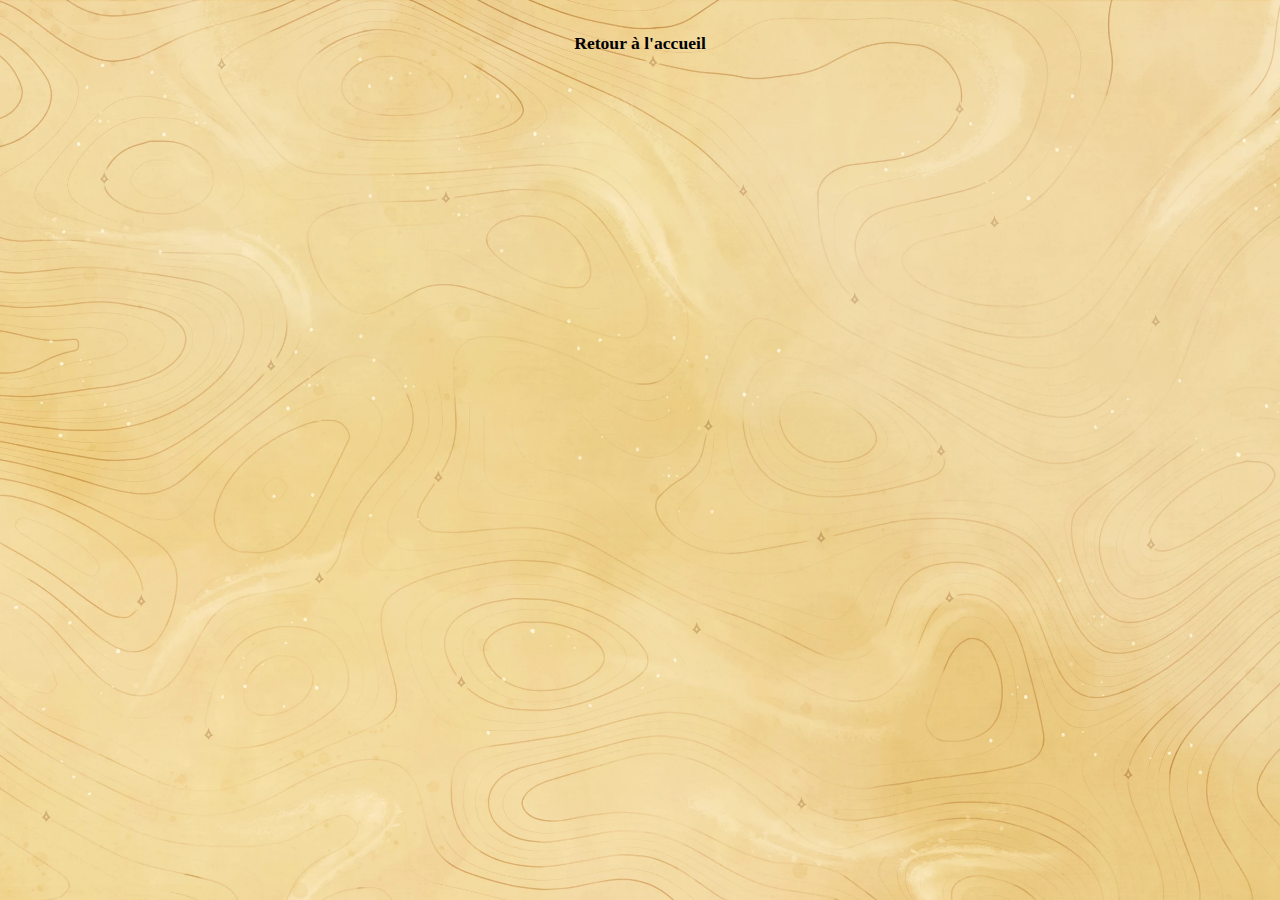
<file: chapitre_2.html>
<!DOCTYPE htlm>
<html>
<head>
<lang="fr">
<title>Lorcodex Chapitre 1</title>
  <link rel="icon" type="image/png" href="favicon.png">
 <link href="style.css" rel="stylesheet" />
 <style>
  body {
  background-image: url("Lorcanabackground.png");
  background-size: cover;
}
</style>


   </head>
   
<div class="menu-container">
  <a class="menu-bouton" href="index.html">Retour à l'accueil</a>
  </div>
  
  <style>
  .menu-bouton:hover {
  background-color: #a81b1b;
}
</style>
</file>
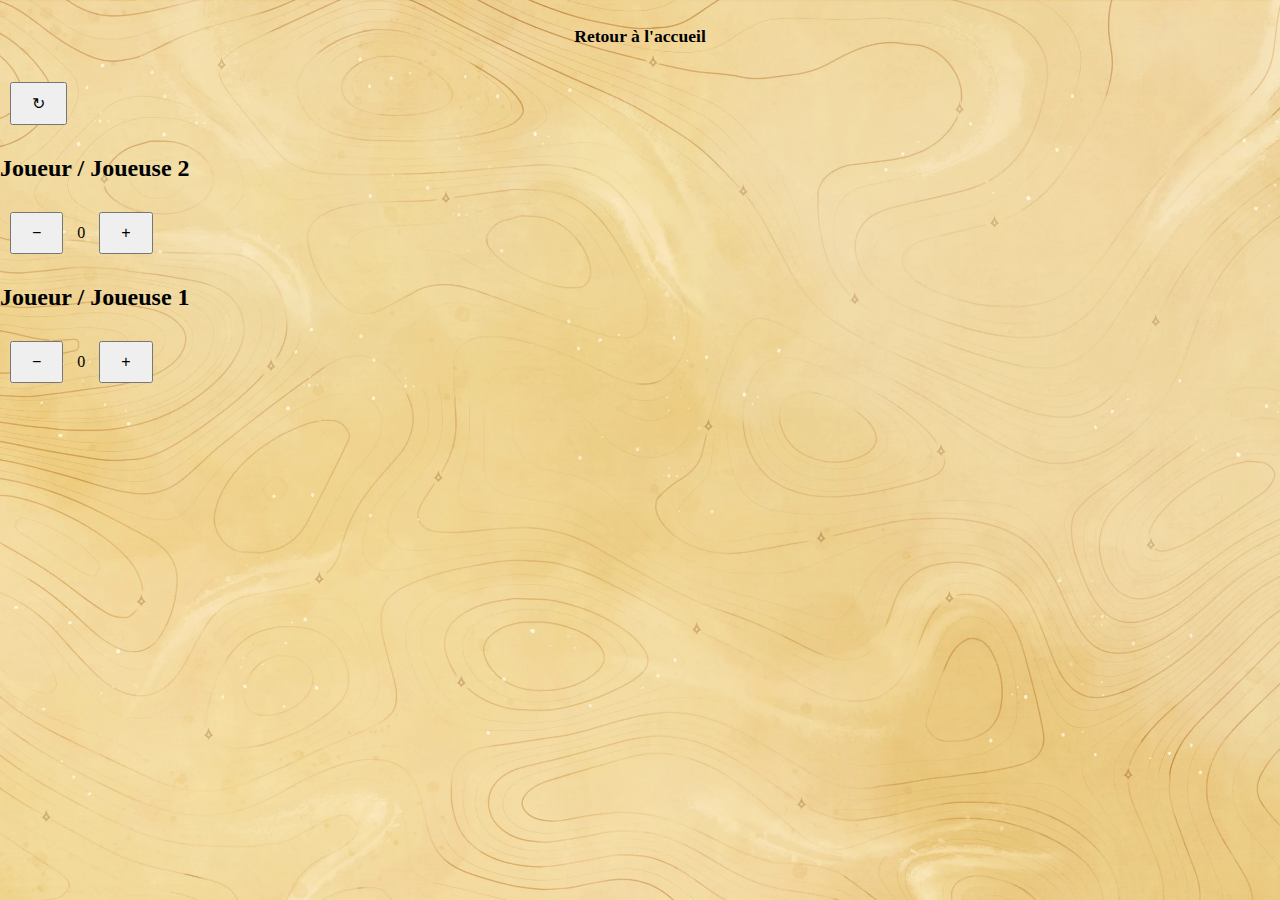
<file: compteur_de_lore.html>
<!DOCTYPE html>
<html lang="fr">
<head>
    <meta charset="UTF-8">
    <meta name="viewport" content="width=device-width, initial-scale=1.0">
    <title>Compteur Lorcana</title>

    <!-- Style externe -->
    <link rel="stylesheet" href="style.css">

    <!-- Fond Lorcana -->
    <style>
        body {
            background-image: url("Lorcanabackground.png");
            background-size: cover;
            margin: 0;
        }
    </style>
</head>

<body>

    <!-- Bouton retour -->
    <div class="menu-container">
        <a class="menu-bouton" href="index.html">Retour à l'accueil</a>
    </div>

    <!-- Bouton flip -->
    <div class="top-bar">
        <button id="flipBtn" class="flip-button">↻</button>
    </div>

    <!-- Joueur 2 (affiché à l'envers au chargement) -->
    <div id="joueur2" class="player rotated">
        <h2>Joueur / Joueuse 2</h2>
        <div class="score-box">
            <button onclick="changeScore(2, -1)">−</button>
            <span id="score2">0</span>
            <button onclick="changeScore(2, +1)">+</button>
        </div>
    </div>

    <div class="divider"></div>

    <!-- Joueur 1 -->
    <div id="joueur1" class="player">
        <h2>Joueur / Joueuse 1</h2>
        <div class="score-box">
            <button onclick="changeScore(1, -1)">−</button>
            <span id="score1">0</span>
            <button onclick="changeScore(1, +1)">+</button>
        </div>
    </div>

    <!-- Script externe -->
    <script src="compteur.js"></script>

</body>
</html>
</file>
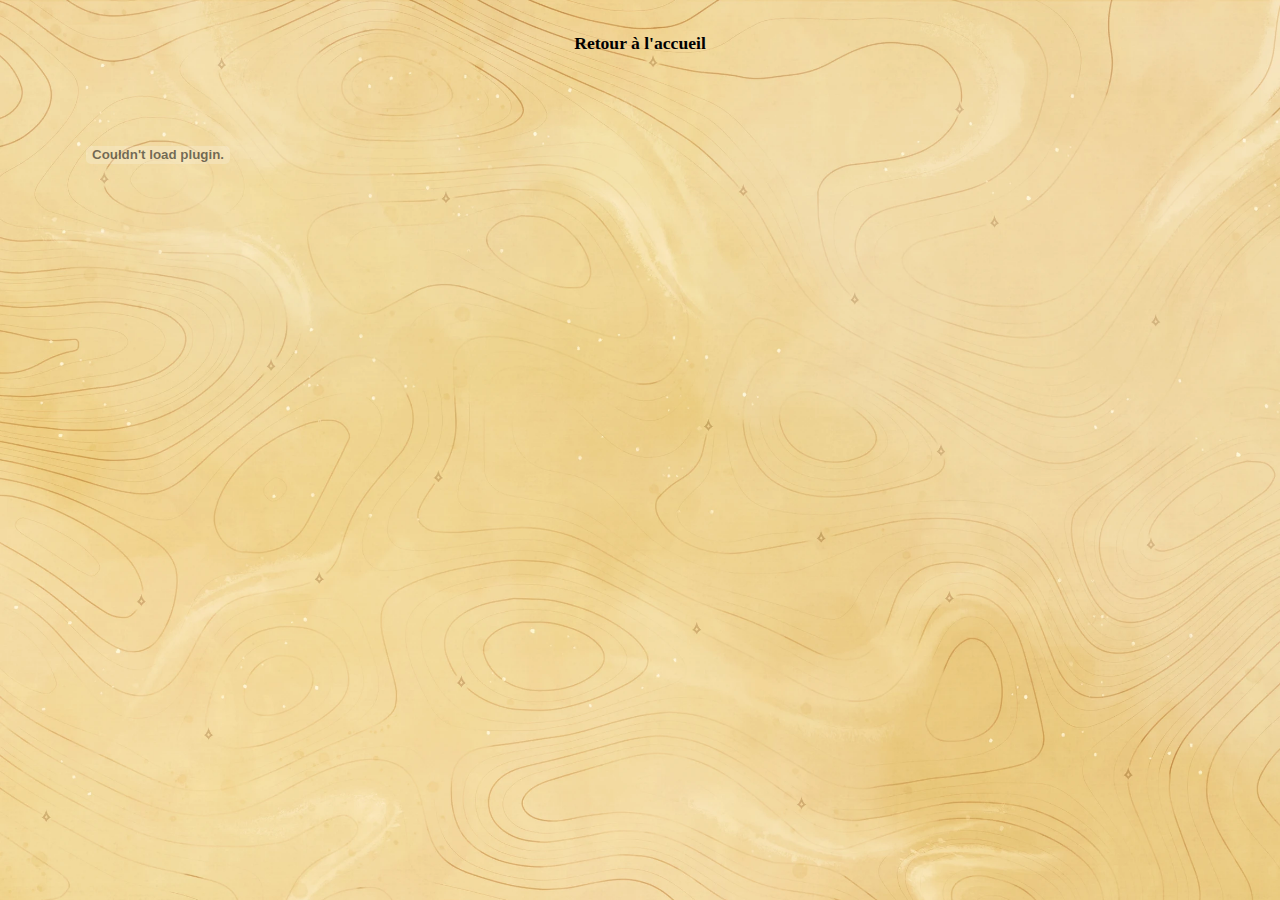
<file: règles.html>
<!DOCTYPE htlm>
<html>
<head>
<lang="fr">
<title> Lorcodex - Règles du jeu</title>
  <link rel="icon" type="image/png" href="favicon.png">
 <link href="style.css" rel="stylesheet" />
 <style>
  body {
  background-image: url("Lorcanabackground.png");
  background-size: cover;
}
</style>

<div class="menu-container">
  <a class="menu-bouton" href="index.html">Retour à l'accueil</a>
  </div>

   </head>

<body> 

<div class="regles">
    <embed src="Règles.pdf" type="application/pdf" />
</div>




</body>
   
  
  <style>
  .menu-bouton:hover {
  background-color: #a81b1b;
}
</style>
</file>
<file: style.css>
body {
.menu {
    display: flex;
}

#carousel {
    width: 100%;
    max-width: 85%;     
    height: 70%;        
    margin: 0 auto;
    overflow: hidden;    
    display: flex;
    justify-content: center;
    align-items: center;  
}

#carousel img {
    width: 100%;
    height: 100%;
    object-fit: cover;    /* garde une image propre sans déformation */
}


button {
    padding: 10px 20px;
    font-size: 1rem;
    margin: 10px;
}


.menu-container {																								/* Disposition des boutons de Chapitres*/
  display: flex;
  justify-content: space-between;
  gap: 10px;            
  margin: 0px;
  color : white;
}


.menu-bouton {																									/* Boutons Chapitres*/
  flex: 1;              
  padding: 2%;
  color: black;
  text-decoration: none;
  text-align: center;
  border-radius: 5%;
  font-size: 1.1rem;
  font-weight: bold;

}

.menu-bouton:hover {
  background-color: #a81b1b;
}

footer {
  text-align: center;
  padding: 5px;
  background-color: #7b0d0d;
  color: white;
  margin-top: 0;
}

#searchBar {
  width: 80%;
  max-width: 400px;
  padding: 10px 15px;
  margin: 20px auto;
  display: block;
  font-size: 16px;
  border: 2px solid #888;
  border-radius: 10px;
  outline: none;
  transition: 0.3s;
}

#searchBar:focus {
  border-color: #555;
  box-shadow: 0 0 8px #555;
}



.cartes {
  display: inline-block;
  margin: 30px 5;
}

.filter-bar {
	display: flex;
	 align-items: center;
	  justify-content: center;
}


.header {
  display: flex;
  align-items: center;
  background: #7b0d0d;
  color: white;
  justify-content: center;
}
.titre {
  flex: 1;
  font-weight: bold;
  align-items: center;
}
</file>
